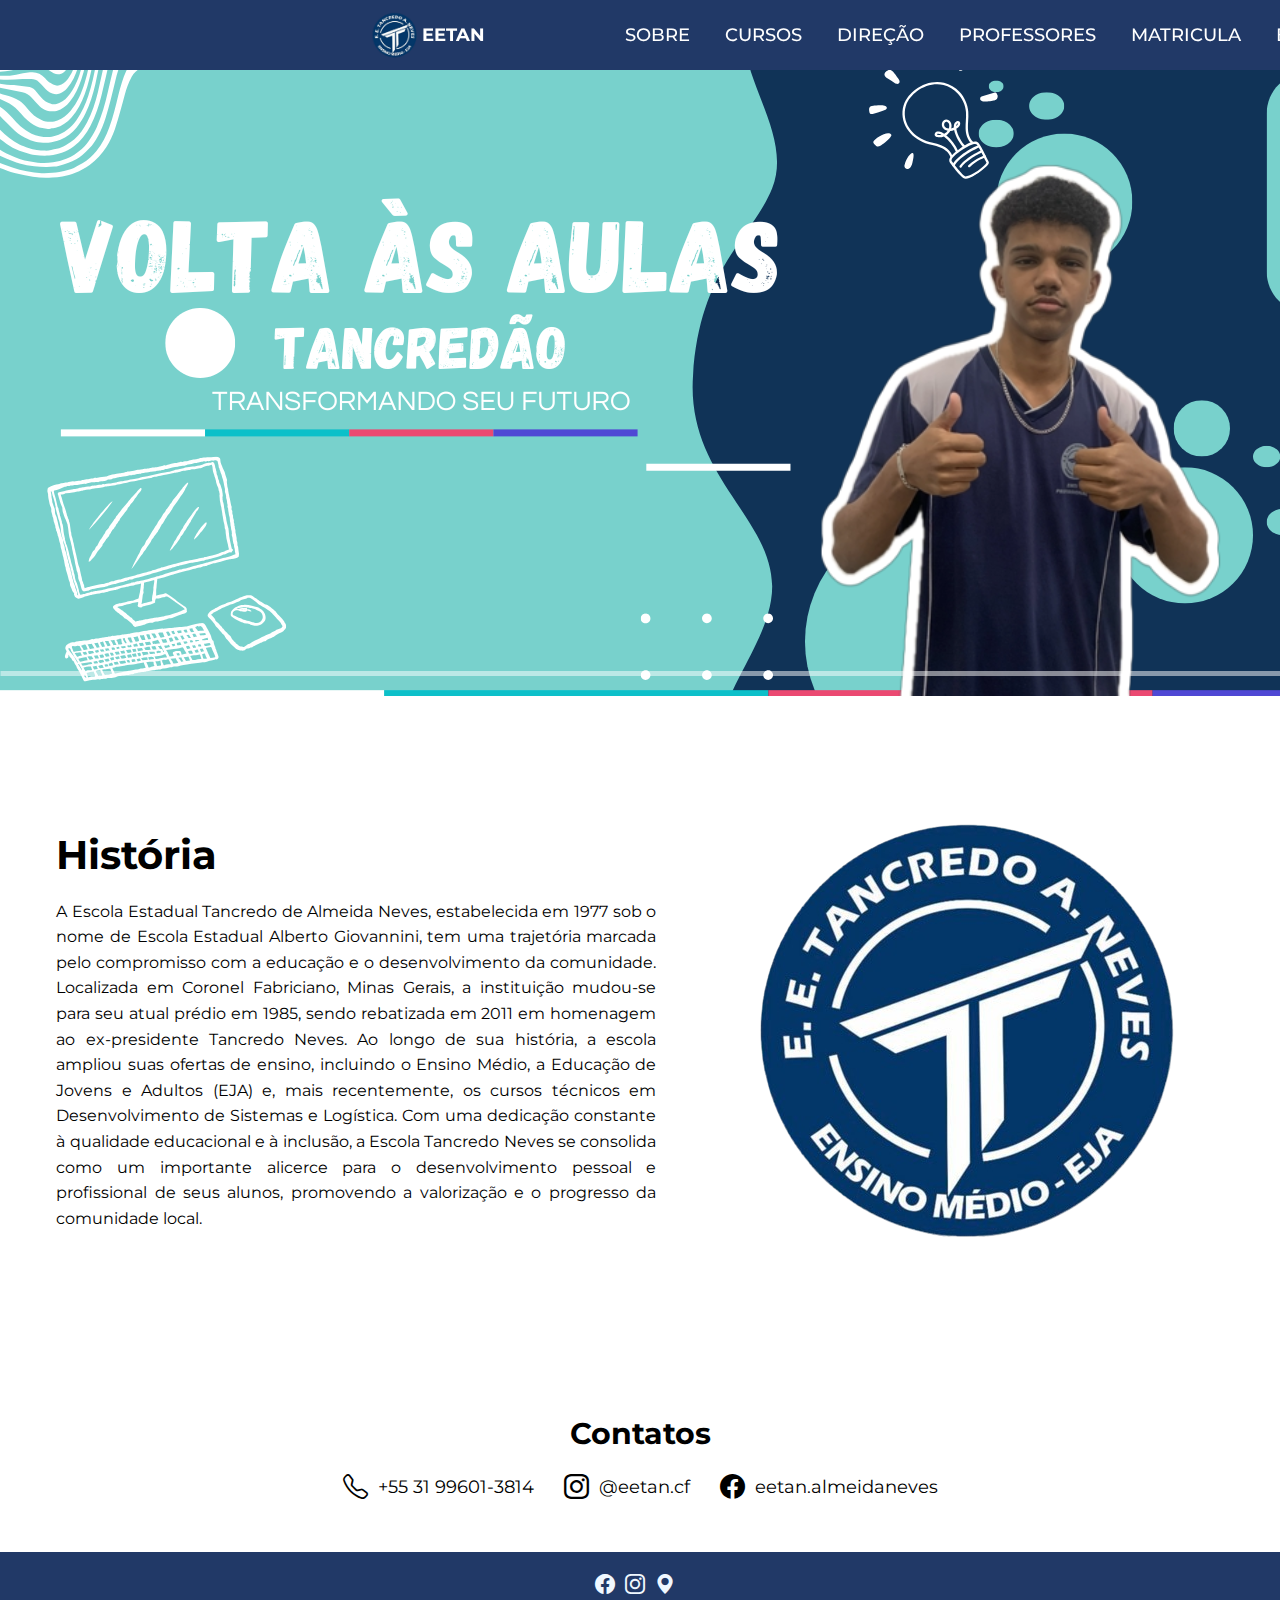
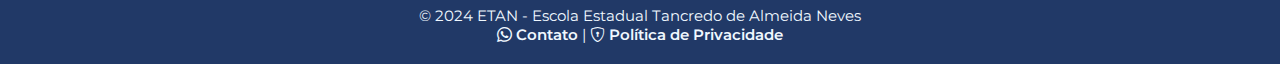
<file: sim/html/index.html>
<!DOCTYPE html>
<html lang="pt-br">
  <head>
    <meta charset="UTF-8" />
    <meta http-equiv="X-UA-compatible" content="IE=edge" />
    <meta name="viewport" content="width=device-width, initial-scale=1.0" />
    <link rel="manifest" href="/site.webmanifest" />
    <link rel="stylesheet" href="../css/stylelayout.css" />
    <link
      rel="shortcut icon"
      href="../fts/Logo_EETAN.png"
      type="image/x-icon"
    />
    <link
      rel="stylesheet"
      href="https://cdn.jsdelivr.net/npm/bootstrap-icons@1.11.3/font/bootstrap-icons.min.css"
    />
    <link
      href="https://fonts.googleapis.com/css2?family=Roboto:wght@400;700&display=swap"
      rel="stylesheet"
    />
    <link rel="stylesheet" href="../css/cabeçalhoerodape.css" />
    <title>EETAN | Site Oficial</title>
  </head>
  <body>
    <header class="content">
      <div class="logo">
        <a href="../html/index.html">
          <img src="../fts/Logo_EETAN.png" alt="logo_escola" />
          <h3>EETAN</h3>
        </a>
      </div>
      <nav>
        <ul class="list-menu">
          <li><a href="../html/sobre.html">Sobre</a></li>
          <li><a href="../html/cursos.html">Cursos</a></li>
          <li><a href="../html/direcao.html">Direção</a></li>
          <li><a href="../html/CorpoDocente.html">Professores</a></li>
          <li><a href="../html/matricula.html">Matricula</a></li>
          <li><a href="../html/boletim.html">Boletim</a></li>
          <li>
            <a href="../html/login.html">
              <i class="bi bi-person-circle"></i>
              <h1>a</h1>
            </a>
          </li>
        </ul>
      </nav>
    </header>
    <section class="first-section">
      <div class="conteudo-principal">
        <div class="slideshow-container">
          <img
            class="slides"
            src="../fts/Volta_as_aulas.png"
            alt="Volta as aulas"
          />
          <img
            class="slides"
            src="../fts/Semana_de_Provas.png"
            alt="Semana de provas"
          />
          <img
            class="slides"
            src="../fts/Novembro_Azul.png"
            alt="Novembro Azul"
          />

          <div class="progress-bar"></div>
        </div>
      </div>
    </section>

    <section class="sobre-nos" id="sobrenos">
      <div class="main">
        <div class="contentsobre">
          <h2>História</h2>
          <p>
            A Escola Estadual Tancredo de Almeida Neves, estabelecida em 1977
            sob o nome de Escola Estadual Alberto Giovannini, tem uma trajetória
            marcada pelo compromisso com a educação e o desenvolvimento da
            comunidade. Localizada em Coronel Fabriciano, Minas Gerais, a
            instituição mudou-se para seu atual prédio em 1985, sendo rebatizada
            em 2011 em homenagem ao ex-presidente Tancredo Neves. Ao longo de
            sua história, a escola ampliou suas ofertas de ensino, incluindo o
            Ensino Médio, a Educação de Jovens e Adultos (EJA) e, mais
            recentemente, os cursos técnicos em Desenvolvimento de Sistemas e
            Logística. Com uma dedicação constante à qualidade educacional e à
            inclusão, a Escola Tancredo Neves se consolida como um importante
            alicerce para o desenvolvimento pessoal e profissional de seus
            alunos, promovendo a valorização e o progresso da comunidade local.
          </p>
        </div>
        <div class="img-eetan">
          <img src="../fts/Logo_EETAN.png" alt="Imagem da Escola" />
        </div>
      </div>
    </section>

    <section class="contatos" id="contatos">
      <h3>Contatos</h3>
      <div class="contatos-secao">
        <div><i class="bi bi-telephone"></i><span>+55 31 99601-3814</span></div>
        <div><i class="bi bi-instagram"></i><span>@eetan.cf</span></div>
        <div><i class="bi bi-facebook"></i><span>eetan.almeidaneves</span></div>
      </div>
    </section>

    <footer class="footer-content">
      <div class="footer-social">
        <a
          href="https://www.facebook.com/eetan.almeidaneves?locale=pt_BR"
          target="_blank"
          ><i
            style="padding-right: 10px; font-size: 20px; color: aliceblue"
            class="bi bi-facebook"
          ></i
        ></a>
        <a href="https://www.instagram.com/eetan.cf/" target="_blank"
          ><i
            style="padding-right: 10px; font-size: 20px; color: aliceblue"
            class="bi bi-instagram"
          ></i
        ></a>
        <a
          href="https://www.google.com/maps/place/Escola+Estadual+Tancredo+de+Almeida+Neves/@-19.5003278,-42.637431,17z/data=!3m1!4b1!4m6!3m5!1s0xa5567c07a60a61:0x83e30fe60a08e640!8m2!3d-19.5003329!4d-42.6348561!16s%2Fg%2F11ggbds1s0?entry=ttu"
          target="_blank"
          title="Localização"
          ><i
            style="padding-right: 10px; font-size: 20px; color: aliceblue"
            class="bi bi-geo-alt-fill"
          ></i
        ></a>
      </div>
      <div class="footer-info">
        <p style="color: aliceblue; margin: 0">
          &copy; 2024 ETAN - Escola Estadual Tancredo de Almeida Neves
        </p>
        <p style="margin: 0">
          <a
            target="_blank"
            style="color: aliceblue"
            href="https://api.whatsapp.com/send/?phone=31996013814&text&type=phone_number&app_absent=0"
            ><i class="bi bi-whatsapp"></i> Contato</a
          >
          |
          <a style="color: aliceblue" href="../html/politica.html">
            <i class="bi bi-shield-lock"></i> Política de Privacidade
          </a>
        </p>
      </div>
    </footer>

    <script>
      let slideIndex = 0;
      const slideDuration = 10000; // 10 seconds

      function showSlides() {
        let slides = document.getElementsByClassName("slides");
        for (let i = 0; i < slides.length; i++) {
          slides[i].style.display = "none";
        }
        slideIndex++;
        if (slideIndex > slides.length) {
          slideIndex = 1;
        }
        slides[slideIndex - 1].style.display = "block";
        updateProgressBar();
        setTimeout(showSlides, slideDuration);
      }

      function updateProgressBar() {
        const progressBar = document.querySelector(".progress-bar");
        progressBar.style.width = "0%";
        setTimeout(() => {
          progressBar.style.transition = `width ${slideDuration}ms linear`;
          progressBar.style.width = "100%";
        }, 10);
      }

      showSlides(); // Start the slideshow
    </script>
  </body>
</html>
</file>
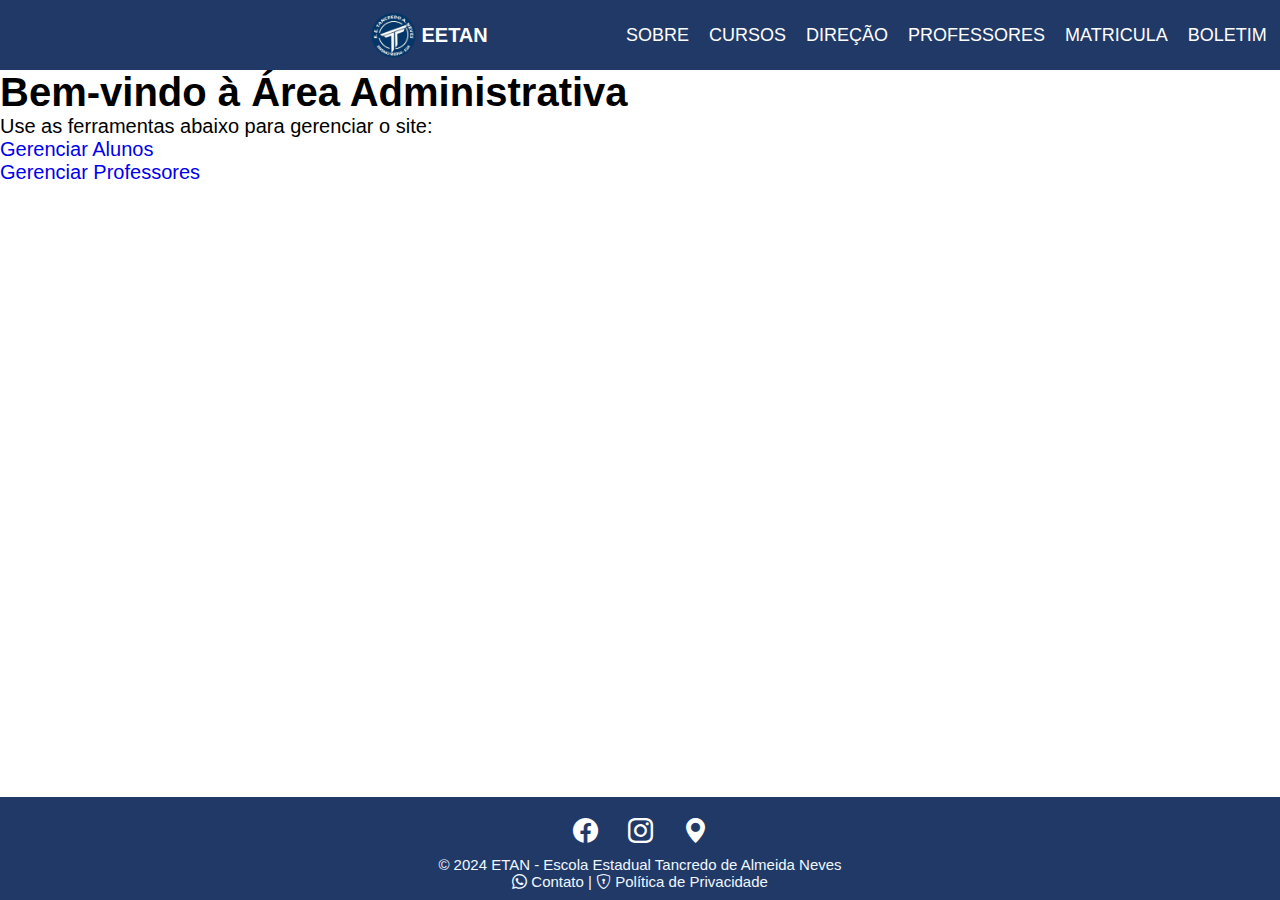
<file: sim/html/admin.html>
<!DOCTYPE html>
<html lang="pt-br">
  <head>
    <meta charset="UTF-8" />
    <meta http-equiv="X-UA-Compatible" content="IE=edge" />
    <meta name="viewport" content="width=device-width, initial-scale=1.0" />
    <link rel="stylesheet" href="../css/admin.css">
    <link
      rel="stylesheet"
      href="https://cdn.jsdelivr.net/npm/bootstrap-icons@1.11.3/font/bootstrap-icons.min.css"
    />
    <link
      href="https://fonts.googleapis.com/css2?family=Roboto:wght@400;700&display=swap"
      rel="stylesheet"
    />
    <title>EETAN | Admin</title>
  </head>
  <body>
    <header class="content">
      <div class="logo">
        <a href="../html/index.html">
          <img src="../fts/Logo_EETAN.png" alt="logo_escola" />
          <h3>EETAN</h3>
        </a>
      </div>
      <nav>
        <ul class="list-menu">
          <li><a href="../html/sobre.html">Sobre</a></li>
          <li><a href="../html/cursos.html">Cursos</a></li>
          <li><a href="../html/direcao.html">Direção</a></li>
          <li><a href="../html/CorpoDocente.html">Professores</a></li>
          <li><a href="../html/matricula.html">Matricula</a></li>
          <li><a href="../html/boletim.html">Boletim</a></li>
          <li>
           
            <a href="../html/login.html">
              <i class="bi bi-person-circle"></i>
            </a>
          </li>
        </ul>
      </nav>
    </header>
    <main style="color: black; font-size: 20px;">
      <h1 style="color: black;">Bem-vindo à Área Administrativa</h1>
      <p style="color: black;" >Use as ferramentas abaixo para gerenciar o site:</p>
      <ul>
        <li><a href="../php/lista_matriculas.php">Gerenciar Alunos</a></li>
        <li>
          <a href="../html/gerenciar_professores.html">Gerenciar Professores</a>
        </li>
      </ul>
    </main>
    <footer class="footer-content">
      <div class="footer-social">
        <ul class="list-menu footer-bibi">
          <li>
            <a
              href="https://www.facebook.com/eetan.almeidaneves?locale=pt_BR"
              target="_blank"
              title="Facebook"
            >
              <i class="bi bi-facebook"></i>
            </a>
          </li>
          <li>
            <a
              href="https://www.instagram.com/eetan.cf/"
              target="_blank"
              title="Instagram"
            >
              <i class="bi bi-instagram"></i>
            </a>
          </li>
          <li>
            <a
              href="https://www.google.com/maps/place/Escola+Estadual+Tancredo+de+Almeida+Neves/@-19.5003278,-42.637431,17z/data=!3m1!4b1!4m6!3m5!1s0xa5567c07a60a61:0x83e30fe60a08e640!8m2!3d-19.5003329!4d-42.6348561!16s%2Fg%2F11ggbds1s0?entry=ttu"
              target="_blank"
              title="Localização"
            >
              <i class="bi bi-geo-alt-fill"></i>
            </a>
          </li>
        </ul>
      </div>
      <div class="footer-info">
        <p style="color: aliceblue; margin: 0">
          &copy; 2024 ETAN - Escola Estadual Tancredo de Almeida Neves
        </p>
        <p style="margin: 0">
          <a
            target="_blank"
            style="color: aliceblue"
            href="https://api.whatsapp.com/send/?phone=31996013814&text&type=phone_number&app_absent=0"
            ><i class="bi bi-whatsapp"></i> Contato</a
          >
          |
          <a style="color: aliceblue" href="../html/politica.html">
            <i class="bi bi-shield-lock"></i> Política de Privacidade
          </a>
        </p>
      </div>
    </footer>
  </body>
</html>
</file>
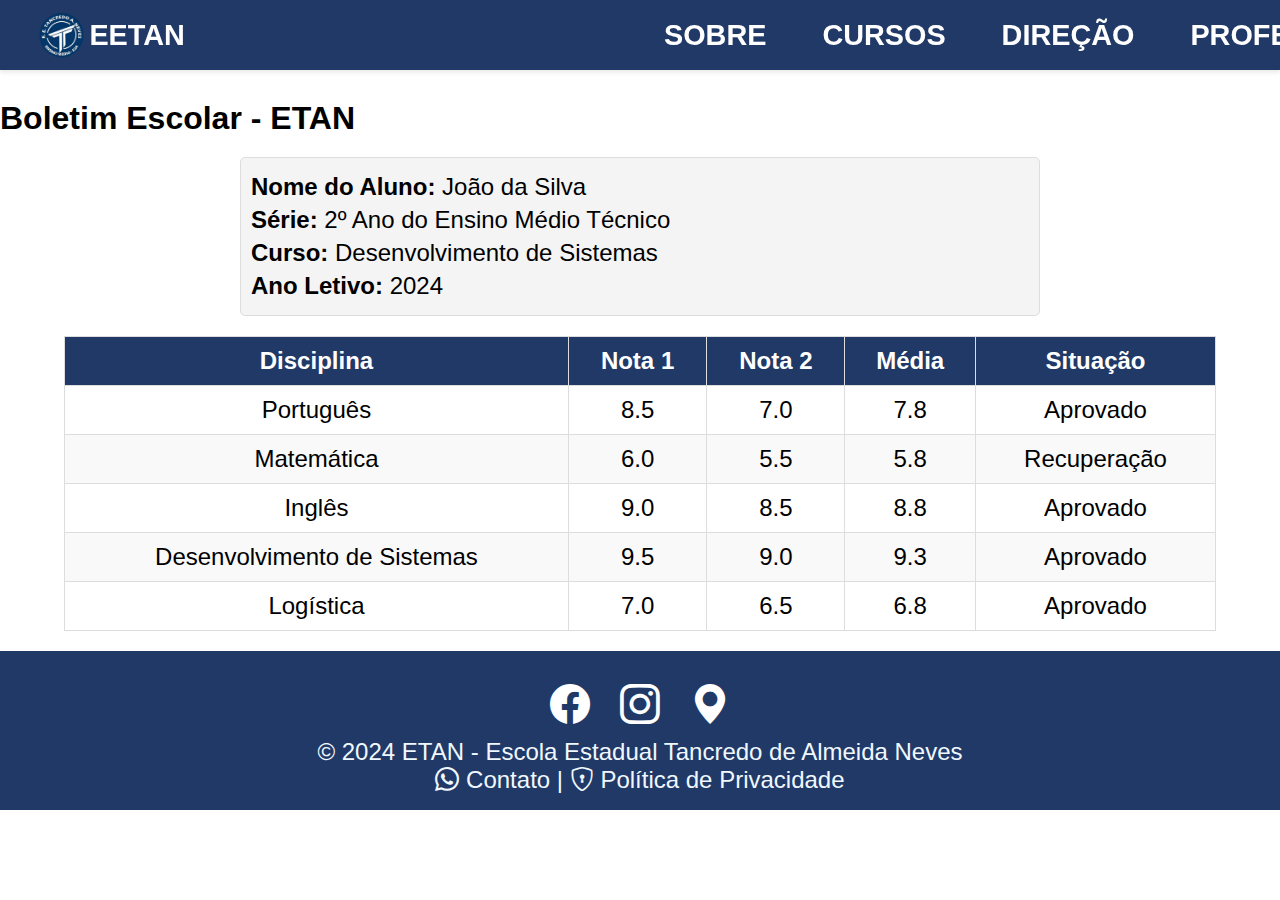
<file: sim/html/boletim.html>
<!DOCTYPE html>
<html lang="pt-BR">
  <head>
    <meta charset="UTF-8" />
    <meta name="viewport" content="width=device-width, initial-scale=1.0" />
    <title>Boletim Escolar - ETAN</title>
    <link rel="stylesheet" href="../css/boletim1.css" />
    <link
      rel="stylesheet"
      href="https://cdn.jsdelivr.net/npm/bootstrap-icons@1.11.3/font/bootstrap-icons.min.css"
    />
    
  </head>
  <body>
    <header class="content">
      <div class="logo">
        <a href="../html/index.html">
          <img src="../fts/Logo_EETAN.png" alt="logo_escola" />
          <h3>EETAN</h3>
        </a>
      </div>
      <nav>
        <ul class="list-menu">
          <li><a href="../html/sobre.html">Sobre</a></li>
          <li><a href="../html/cursos.html">Cursos</a></li>
          <li><a href="../html/direcao.html">Direção</a></li>
          <li><a href="../html/CorpoDocente.html">Professores</a></li>
          <li><a href="../html/matricula.html">Matricula</a></li>
          <li><a href="../html/boletim.html">Boletim</a></li>
          <li>
            <a href="../html/cadastro.html">
              <i class="bi bi-person-circle"></i>
            </a>
          </li>
        </ul>
      </nav>
    </header>

    <main style="margin-top: 100px">
      <h1>Boletim Escolar - ETAN</h1>
      <section class="aluno-info">
        <p><strong>Nome do Aluno:</strong> João da Silva</p>
        <p><strong>Série:</strong> 2º Ano do Ensino Médio Técnico</p>
        <p><strong>Curso:</strong> Desenvolvimento de Sistemas</p>
        <p><strong>Ano Letivo:</strong> 2024</p>
      </section>

      <table class="boletim">
        <thead>
          <tr>
            <th>Disciplina</th>
            <th>Nota 1</th>
            <th>Nota 2</th>
            <th>Média</th>
            <th>Situação</th>
          </tr>
        </thead>
        <tbody>
          <tr>
            <td>Português</td>
            <td>8.5</td>
            <td>7.0</td>
            <td>7.8</td>
            <td>Aprovado</td>
          </tr>
          <tr>
            <td>Matemática</td>
            <td>6.0</td>
            <td>5.5</td>
            <td>5.8</td>
            <td>Recuperação</td>
          </tr>
          <tr>
            <td>Inglês</td>
            <td>9.0</td>
            <td>8.5</td>
            <td>8.8</td>
            <td>Aprovado</td>
          </tr>
          <tr>
            <td>Desenvolvimento de Sistemas</td>
            <td>9.5</td>
            <td>9.0</td>
            <td>9.3</td>
            <td>Aprovado</td>
          </tr>
          <tr>
            <td>Logística</td>
            <td>7.0</td>
            <td>6.5</td>
            <td>6.8</td>
            <td>Aprovado</td>
          </tr>
        </tbody>
      </table>
    </main>

    <footer class="footer-content">
      <div class="footer-social">
        <ul class="list-menu footer-bibi">
          <li>
            <a
              href="https://www.facebook.com/eetan.almeidaneves?locale=pt_BR"
              target="_blank"
              title="Facebook"
            >
              <i class="bi bi-facebook"></i>
            </a>
          </li>
          <li>
            <a
              href="https://www.instagram.com/eetan.cf/"
              target="_blank"
              title="Instagram"
            >
              <i class="bi bi-instagram"></i>
            </a>
          </li>
          <li>
            <a
              href="https://www.google.com/maps/place/Escola+Estadual+Tancredo+de+Almeida+Neves/@-19.5003278,-42.637431,17z/data=!3m1!4b1!4m6!3m5!1s0xa5567c07a60a61:0x83e30fe60a08e640!8m2!3d-19.5003329!4d-42.6348561!16s%2Fg%2F11ggbds1s0?entry=ttu"
              target="_blank"
              title="Localização"
            >
              <i class="bi bi-geo-alt-fill"></i>
            </a>
          </li>
        </ul>
      </div>
      <div class="footer-info">
        <p style="color: aliceblue; margin: 0">
          &copy; 2024 ETAN - Escola Estadual Tancredo de Almeida Neves
        </p>
        <p style="margin: 0">
          <a
            target="_blank"
            style="color: aliceblue"
            href="https://api.whatsapp.com/send/?phone=31996013814&text&type=phone_number&app_absent=0"
          >
            <i class="bi bi-whatsapp"></i> Contato
          </a>
          |
          <a style="color: aliceblue" href="../html/politica.html">
            <i class="bi bi-shield-lock"></i> Política de Privacidade
          </a>
        </p>
      </div>
    </footer>
  </body>
</html>
</file>
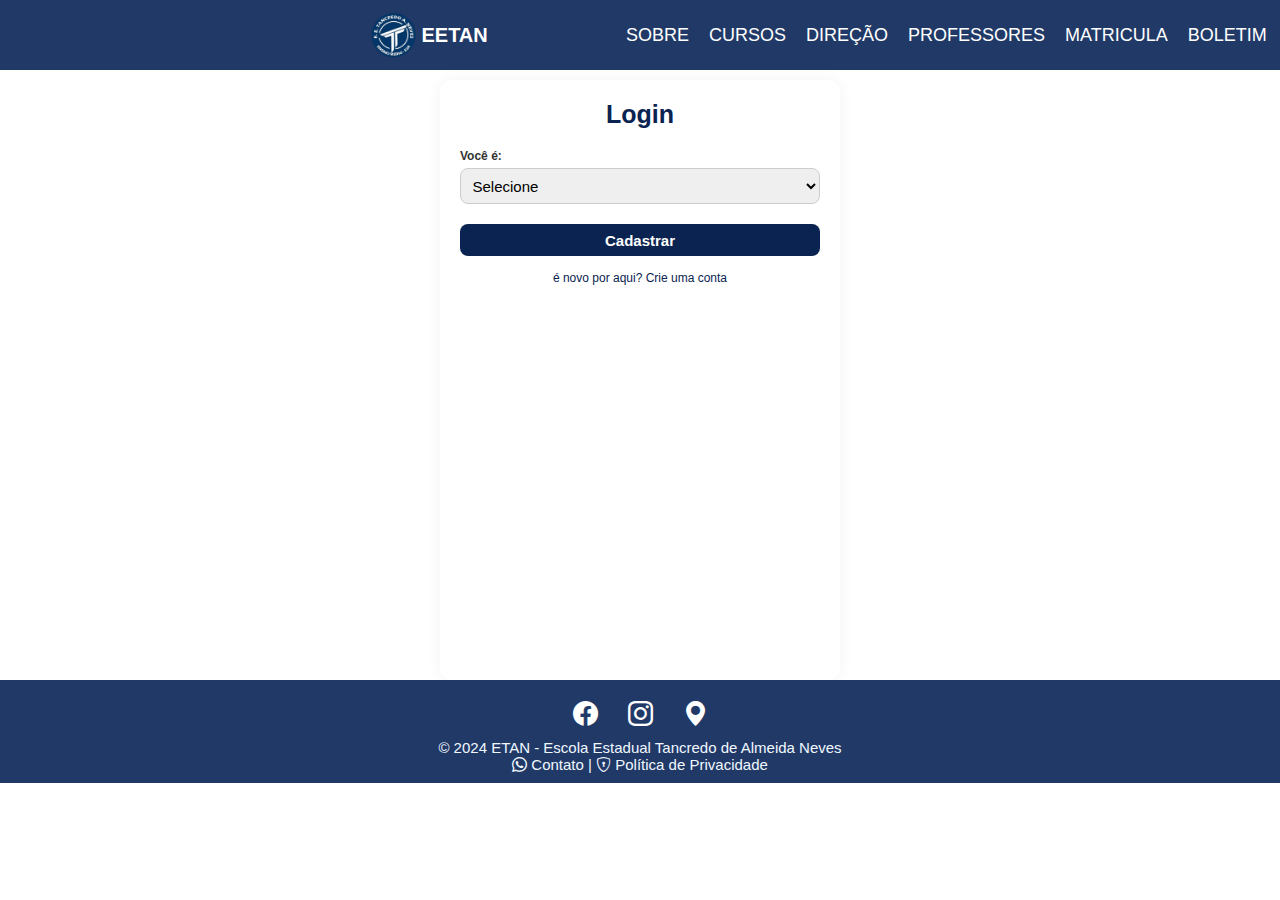
<file: sim/html/cadastro.html>
<!DOCTYPE html>
<html lang="pt-br">
  <head>
    <meta charset="UTF-8" />
    <meta http-equiv="X-UA-compatible" content="IE=edge" />
    <meta name="viewport" content="width=device-width, initial-scale=1.0" />
    <link rel="stylesheet" href="../css/stylecadastro1.css" />
    <link
      rel="shortcut icon"
      href="../fts/Logo_EETAN.png"
      type="image/x-icon"
    />
    <link
      rel="stylesheet"
      href="https://cdn.jsdelivr.net/npm/bootstrap-icons@1.11.3/font/bootstrap-icons.min.css"
    />
    <link
      rel="stylesheet"
      href="https://cdn.jsdelivr.net/npm/bootstrap-icons@1.11.3/font/bootstrap-icons.min.css"
    />
    <title>EETAN | Site Oficial</title>
    <script>
      function toggleFields() {
        const userType = document.getElementById("tipo_usuario").value;
        const alunoFields = document.getElementById("alunoFields");
        const professorFields = document.getElementById("professorFields");

        alunoFields.style.display = userType === "aluno" ? "block" : "none";
        professorFields.style.display =
          userType === "professor" ? "block" : "none";

        // Set required attributes dynamically
        Array.from(alunoFields.querySelectorAll("input")).forEach(
          (input) => (input.required = userType === "aluno")
        );
        Array.from(professorFields.querySelectorAll("input")).forEach(
          (input) => (input.required = userType === "professor")
        );
      }
    </script>
    <style>
      
      main {
        flex: 1;
        margin-top: 80px; /* Adjust for fixed header height */
        padding: 2rem;
        overflow-y: auto; /* Enable scrolling if content exceeds height */
      }

      table {
        max-height: 400px; /* Limit table height */
        overflow-y: auto; /* Enable vertical scrolling for table content */
        display: block; /* Ensure proper scrolling behavior */
      }

      
    </style>
  </head>
  <body>
    <header class="content">
      <div class="logo">
        <a href="../html/index.html">
          <img src="../fts/Logo_EETAN.png" alt="logo_escola" />
          <h3>EETAN</h3>
        </a>
      </div>
      <nav>
        <ul class="list-menu">
          <li><a href="../html/sobre.html">Sobre</a></li>
          <li><a href="../html/cursos.html">Cursos</a></li>
          <li><a href="../html/direcao.html">Direção</a></li>
          <li><a href="../html/CorpoDocente.html">Professores</a></li>
          <li><a href="../html/matricula.html">Matricula</a></li>
          <li><a href="../html/boletim.html">Boletim</a></li>
          <li>
            <a href="../html/login.html">
              <i class="bi bi-person-circle"></i>
            </a>
          </li>
        </ul>
      </nav>
    </header>
    <main>
      <form action="../php/cadastro.php" method="post">
        <h1>Login</h1>

        <label for="tipo_usuario">Você é:</label>
        <select
          id="tipo_usuario"
          name="tipo_usuario"
          onchange="toggleFields()"
          required
        >
          <option value="" disabled selected>Selecione</option>
          <option value="aluno">Aluno</option>
          <option value="professor">Professor</option>
        </select>

        <!-- Campos para Aluno -->
        <div id="alunoFields" style="display: none">
          <label for="aluno_usuario">Nome de Usuário:</label>
          <input
            type="text"
            id="aluno_usuario"
            name="aluno_usuario"
            placeholder="Digite seu nome de usuário"
          />

          <br /><label for="aluno_senha">Senha:</label>
          <input
            type="password"
            id="aluno_senha"
            name="aluno_senha"
            placeholder="Digite sua senha"
          />

          <br /><label for="aluno_codigo">Código de Matrícula:</label>
          <input
            type="text"
            id="aluno_codigo"
            name="aluno_codigo"
            placeholder="Digite o código único da matrícula"
          />
        </div>

        <!-- Campos para Professor -->
        <div id="professorFields" style="display: none">
          <label for="professor_usuario">E-mail institucional:</label>
          <input
            type="text"
            id="professor_usuario"
            name="professor_usuario"
            placeholder="Digite seu nome de usuário"
          />

          <br />
          <label for="professor_senha">Senha:</label>
          <input
            type="password"
            id="professor_senha"
            name="professor_senha"
            placeholder="Digite sua senha"
          />

          <br /><label for="professor_codigo">MASP:</label>
          <input
            type="text"
            id="professor_codigo"
            name="professor_codigo"
            placeholder="Digite o código fornecido pela escola"
          />
        </div>

        <button type="submit">Cadastrar</button>
      </form>
      <li>
        <a href="">é novo por aqui? Crie uma conta</a>
      </li>
    </main>
    <footer class="footer-content">
      <div class="footer-social">
        <ul class="list-menu footer-bibi">
          <li>
            <a
              href="https://www.facebook.com/eetan.almeidaneves?locale=pt_BR"
              target="_blank"
              title="Facebook"
            >
              <i class="bi bi-facebook"></i>
            </a>
          </li>
          <li>
            <a
              href="https://www.instagram.com/eetan.cf/"
              target="_blank"
              title="Instagram"
            >
              <i class="bi bi-instagram"></i>
            </a>
          </li>
          <li>
            <a
              href="https://www.google.com/maps/place/Escola+Estadual+Tancredo+de+Almeida+Neves/@-19.5003278,-42.637431,17z/data=!3m1!4b1!4m6!3m5!1s0xa5567c07a60a61:0x83e30fe60a08e640!8m2!3d-19.5003329!4d-42.6348561!16s%2Fg%2F11ggbds1s0?entry=ttu"
              target="_blank"
              title="Localização"
            >
              <i class="bi bi-geo-alt-fill"></i>
            </a>
          </li>
        </ul>
      </div>
      <div class="footer-info">
        <p style="color: aliceblue; margin: 0">
          &copy; 2024 ETAN - Escola Estadual Tancredo de Almeida Neves
        </p>
        <p style="margin: 0">
          <a
            target="_blank"
            style="color: aliceblue"
            href="https://api.whatsapp.com/send/?phone=31996013814&text&type=phone_number&app_absent=0"
            ><i class="bi bi-whatsapp"></i> Contato</a
          >
          |
          <a style="color: aliceblue" href="../html/politica.html">
            <i class="bi bi-shield-lock"></i> Política de Privacidade
          </a>
        </p>
      </div>
    </footer>
  </body>
</html>
</file>
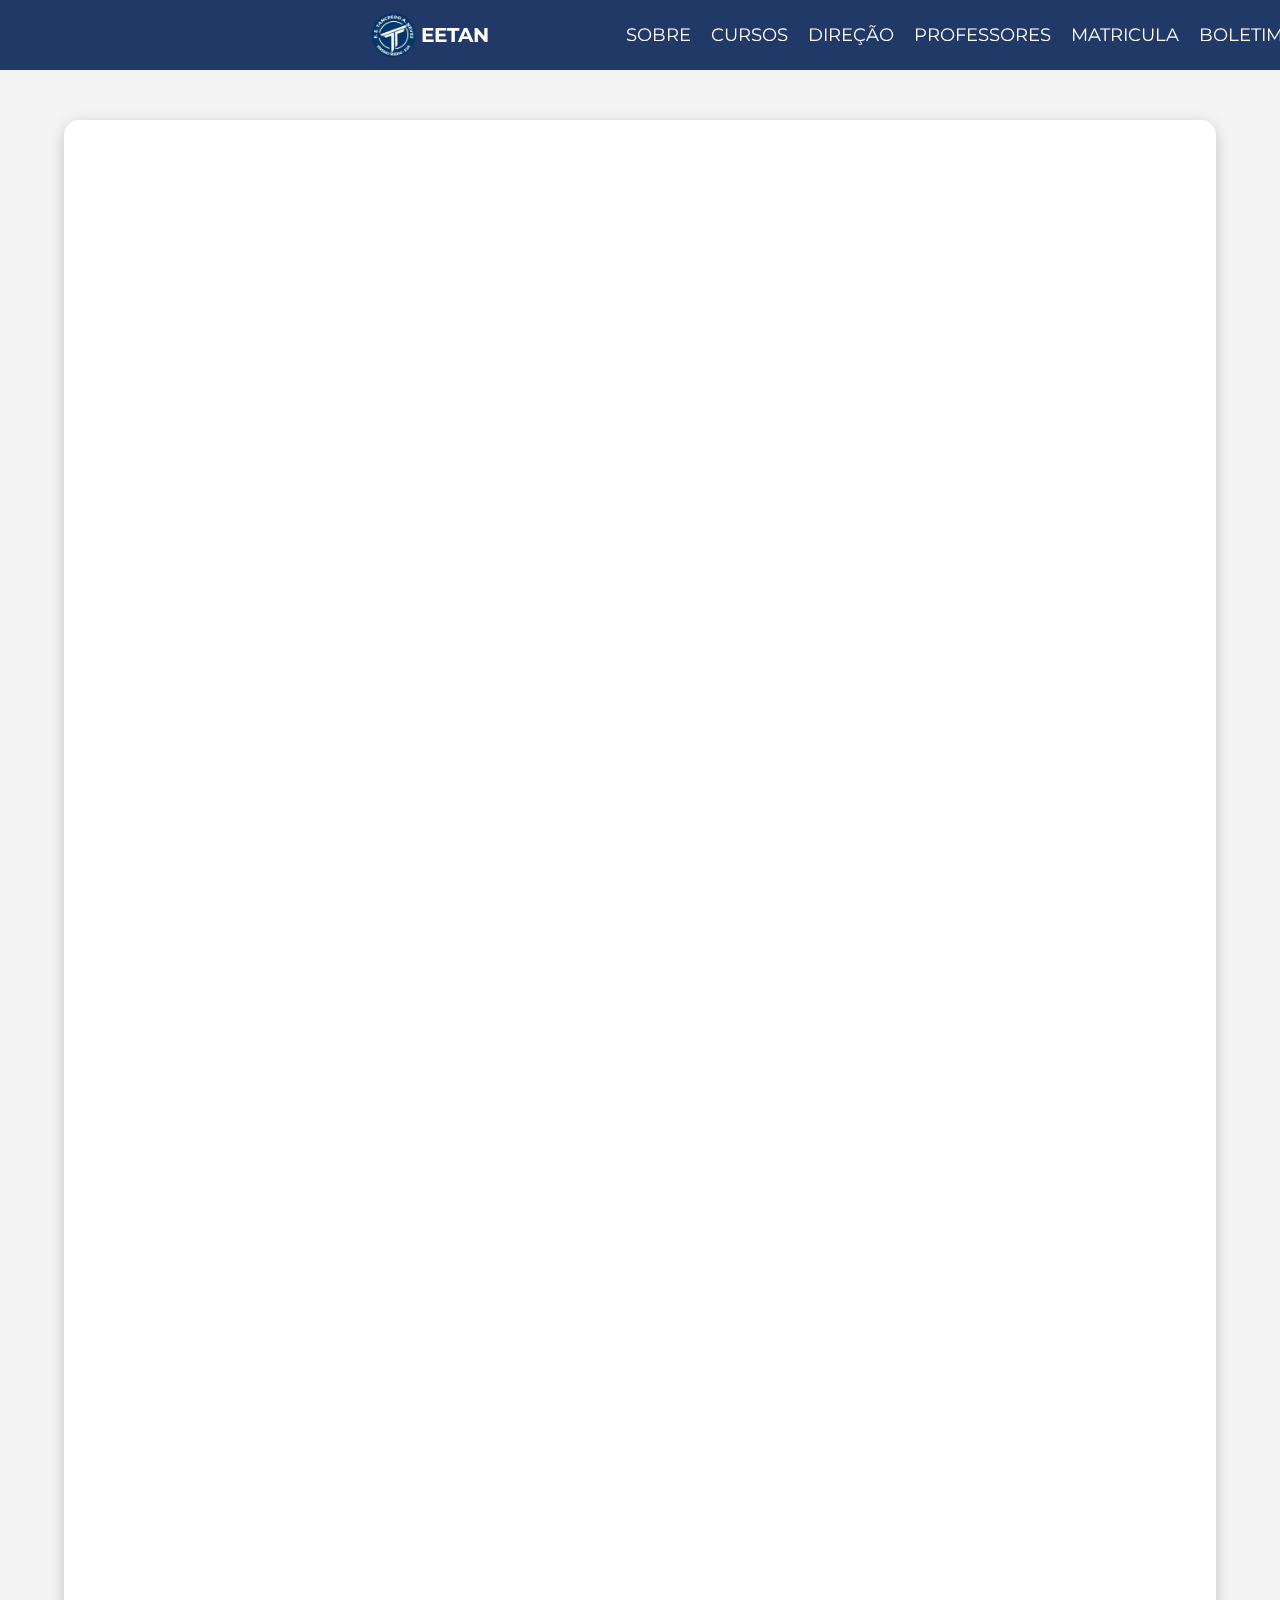
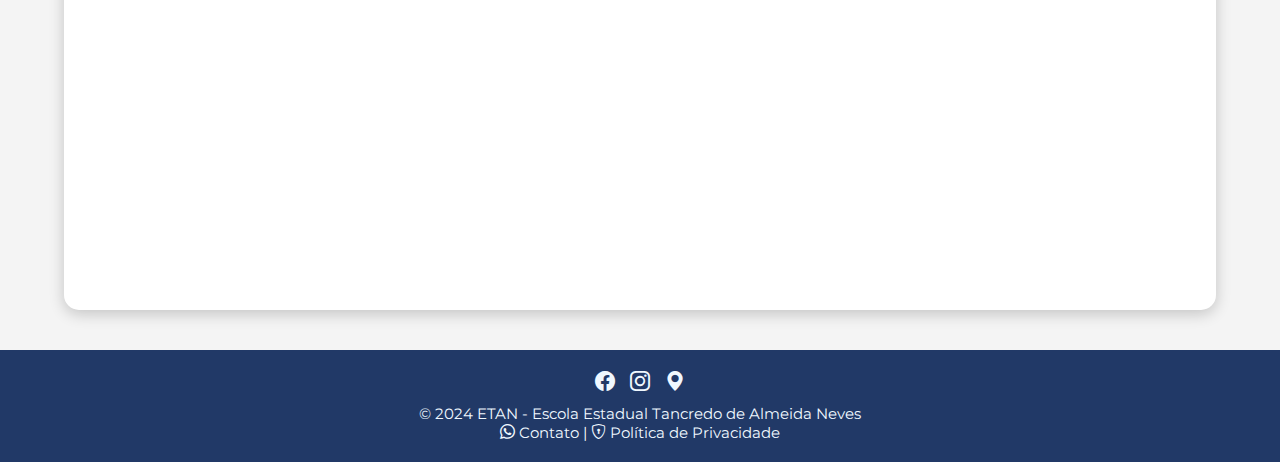
<file: sim/html/CorpoDocente.html>
<!DOCTYPE html>
<html lang="pt-BR">
  <head>
    <meta charset="UTF-8" />
    <meta name="viewport" content="width=device-width, initial-scale=1.0" />
    <title>ETAN - Corpo Docente</title>
    <link
      rel="shortcut icon"
      href="../fts/Logo_EETAN.png"
      type="image/x-icon"
    />
    <link
      rel="stylesheet"
      href="https://cdn.jsdelivr.net/npm/bootstrap-icons@1.11.3/font/bootstrap-icons.min.css"
    />
    <style>
      @import url("https://fonts.googleapis.com/css2?family=Montserrat:ital,wght@0,100..900;1,100..900&display=swap");

      * {
        margin: 0;
        padding: 0;
        box-sizing: border-box;
        list-style: none;
        border: none;
        text-decoration: none;
        font-family: "Montserrat", sans-serif;
      }

      html {
        width: 100vw;
        height: 100vh;
        font-size: 62.5%;
        overflow-x: hidden;
      }

      body {
        background-color: #f4f4f4;
        color: #333;
        display: flex;
        flex-direction: column;
        min-height: 100vh;
      }

      .content {
        width: 100vw;
        height: 70px;
        display: flex;
        justify-content: space-around;
        align-items: center;
        background-color: #213967;
        position: fixed;
        top: 0;
        padding-left: 30rem;
        z-index: 1;
      }

      .logo {
        display: flex;
        align-items: center;
        gap: 0.5rem; /* Space between the logo image and text */
      }

      .logo a {
        display: flex;
        align-items: center;
        text-decoration: none;
      }

      .logo img {
        height: 50px;
      }

      .logo h3 {
        color: white;
        font-size: 2rem;
        margin: 0;
      }

      .content .list-menu {
        width: 600px;
        display: flex;
        align-items: center;
        justify-content: space-between;
      }

      .content .list-menu li a {
        padding: 3rem 1rem 2rem 1rem;
        color: white;
        font-size: 1.8rem;
        text-transform: uppercase;
        font-weight: 500px;
        transition: all 200ms ease-in;
      }

      .content .list-menu li a:hover {
        background-color: #1c3f80;
        border-bottom: 4px solid #8db2f6;
        color: #8db2f6;
      }

      main {
        padding: 40px 20px;
        max-width: 90%;
        margin: 120px auto 40px auto;
        background-color: #ffffff;
        border-radius: 15px;
        box-shadow: 0 4px 15px rgba(0, 0, 0, 0.2);
        flex: 1;
        transition: transform 0.3s ease, box-shadow 0.3s ease;
      }

      main:hover {
        transform: none; /* Remove scaling effect */
        box-shadow: 0 4px 15px rgba(0, 0, 0, 0.2); /* Keep original shadow */
      }

      main h2 {
        color: #1a73e8;
        border-bottom: 3px solid #1a73e8;
        padding-bottom: 10px;
        margin-bottom: 30px;
        font-size: 3rem;
        text-align: center;
        opacity: 1; /* Set to visible */
      }

      main h3 {
        color: #1a73e8;
        margin-top: 30px;
        margin-bottom: 15px;
        font-size: 2.4rem;
        text-align: left;
        border-left: 5px solid #1a73e8;
        padding-left: 10px;
        opacity: 1; /* Set to visible */
      }

      main h4 {
        color: #1a73e8;
        margin-top: 20px;
        margin-bottom: 10px;
        font-size: 2rem;
        text-align: left;
        border-left: 4px solid #1a73e8;
        padding-left: 8px;
        opacity: 1; /* Set to visible */
      }

      main h5 {
        color: #1a73e8;
        margin-top: 15px;
        margin-bottom: 8px;
        font-size: 1.8rem;
        text-align: left;
        border-left: 3px solid #1a73e8;
        padding-left: 6px;
        opacity: 1; /* Set to visible */
      }

      main h6 {
        color: #1a73e8;
        margin-top: 10px;
        margin-bottom: 5px;
        font-size: 1.6rem;
        text-align: left;
        border-left: 2px solid #1a73e8;
        padding-left: 4px;
        opacity: 1; /* Set to visible */
      }

      main ul {
        padding-left: 30px;
        margin-bottom: 30px;
      }

      main ul li {
        line-height: 1.8;
        font-size: 1.6rem;
        margin-bottom: 15px;
        background-color: #f9f9f9;
        padding: 12px 15px;
        border-radius: 8px;
        border-left: 5px solid #1a73e8;
        transition: transform 0.2s ease, box-shadow 0.2s ease;
        opacity: 1; /* Set to visible */
      }

      main ul li:hover {
        transform: none; /* Remove horizontal movement */
        box-shadow: 0 4px 10px rgba(0, 0, 0, 0.15); /* Keep original shadow */
      }

      /* Keyframes for fade-in and slide-up animation */
      @keyframes fadeInSlideUp {
        from {
          opacity: 0;
          transform: translateY(20px);
        }
        to {
          opacity: 1;
          transform: translateY(0);
        }
      }

      /* Apply animation to main headings and list items */
      main h2,
      main h3,
      main h4,
      main h5,
      main h6,
      main ul li {
        animation: fadeInSlideUp 0.8s ease forwards;
        opacity: 0; /* Start hidden for animation */
      }

      /* Add delay for list items to create a staggered effect */
      main ul li {
        animation-delay: 0.2s;
      }

      main ul li:nth-child(2) {
        animation-delay: 0.4s;
      }

      main ul li:nth-child(3) {
        animation-delay: 0.6s;
      }

      main ul li:nth-child(4) {
        animation-delay: 0.8s;
      }

      @media (max-width: 768px) {
        main {
          padding: 20px 15px;
          margin: 100px 10px 30px 10px;
        }

        main h2 {
          font-size: 2.5rem;
        }

        main h3 {
          font-size: 2rem;
        }

        main ul li {
          font-size: 1.4rem;
        }
      }

      footer {
        background-color: #213967;
        color: white;
        text-align: center;
        padding: 20px 0;
        font-size: 1.5rem;
        position: relative;
        width: 100%;
        bottom: 0;
        left: 0;
      }

      footer p {
        margin: 0;
        font-size: 1.5rem;
      }

      .footer-content {
        background-color: #213967;
        color: white;
        text-align: center;
        padding: 20px 0;
        font-size: 1.5rem;
        position: relative;
        width: 100%;
        bottom: 0;
        left: 0;
      }

      .footer-social {
        margin-bottom: 10px;
      }

      .footer-bibi {
        display: flex;
        justify-content: center;
        gap: 15px;
        margin: 0;
        padding: 0;
      }

      .footer-bibi li {
        display: inline;
      }

      .footer-bibi a {
        color: aliceblue;
        font-size: 2rem;
        transition: color 0.3s;
      }

      .footer-bibi a:hover {
        color: #8db2f6;
      }

      .footer-info {
        font-size: 1.4rem;
      }

      .footer-info a {
        color: aliceblue;
        transition: color 0.3s;
      }

      .footer-info a:hover {
        color: #8db2f6;
      }
    </style>
  </head>
  <body>
    <header class="content">
      <div class="logo">
        <a href="../html/index.html">
          <img src="../fts/Logo_EETAN.png" alt="logo_escola" />
          <h3>EETAN</h3>
        </a>
      </div>
      <nav>
        <ul class="list-menu">
          <li><a href="../html/sobre.html">Sobre</a></li>
          <li><a href="../html/cursos.html">Cursos</a></li>
          <li><a href="../html/direcao.html">Direção</a></li>
          <li><a href="../html/CorpoDocente.html">Professores</a></li>
          <li><a href="../html/matricula.html">Matricula</a></li>
          <li><a href="../html/boletim.html">Boletim</a></li>
          <li>
            <a href="../html/login.html">
              <i class="bi bi-person-circle"></i>
            </a>
          </li>
        </ul>
      </nav>
    </header>

    <main>
      <h2>Corpo Docente da ETAN</h2>
      <h3>Matérias Gerais</h3>
      <ul>
        <li>Denise Nunes Pereira Fonseca Bastos - Português / Redação</li>
        <li>José Geraldo Botelho - Português</li>
        <li>Giovani Pontes Coelho - Matemática / Estudos Orientados</li>
        <li>Geraldo Marcelino de Souza - Matemática / Robótica</li>
        <li>Grasielle Aparecida Lage Amorim - História / Estudos Orientados</li>
        <li>Ângela Coura Castro - Geografia / Estudos Orientados</li>
        <li>Vanersa Carla Ventura - Biologia</li>
        <li>Keila Magalhães Pereira - Química / Projeto de Vida</li>
        <li>Kéli de Fátima Andrade - Inglês</li>
        <li>Karolinny de Oliveira Marinho - Física</li>
        <li>Claudinei Vieira do Carmo - Filosofia</li>
        <li>Renata Rezende Duarte - Artes</li>
        <li>Raufi Santiago Fonseca - Práticas Experimentais</li>
        <li>
          Selma Alcina do Carmo - Educação Física / Laboratório de Aprendizagem
        </li>
        <li>
          Wânia Faria de Carvalho Avelino Cardoso - Eletivas do Itinerário
          Técnico
        </li>
      </ul>

      <h3>Curso de Logística</h3>
      <ul>
        <li>Almir Silveira Barreiros - Logística</li>
      </ul>

      <h3>Curso de Desenvolvimento de Sistemas</h3>
      <ul>
        <li>Evânio da Paixão - Front End 1 / Front End 2 / Back End</li>
        <li>
          Matheus Aguiar Colombari - Banco de Dados / Arquitetura de Sistemas /
          Matemática Discreta / Introdução ao Pensamento Computacional /
          Conceitos Avançados de Arquitetura de Sistemas / Desenvolvimento de
          Software / E.P.E
        </li>
        <li>
          Henrique Alves Amorim - Algoritmo e Estrutura de Dados / Análise e
          Desenvolvimento de Sistemas
        </li>
        <li>Anna Cláudia Almeida Anício - Lógica</li>
        <li>Wânia Faria de Carvalho Avelino Cardoso - ICE</li>
      </ul>
    </main>
    <footer class="footer-content">
      <div class="footer-social">
        <ul class="list-menu footer-bibi">
          <li>
            <a href="https://www.facebook.com/eetan.almeidaneves?locale=pt_BR" target="_blank" title="Facebook">
              <i class="bi bi-facebook"></i>
            </a>
          </li>
          <li>
            <a href="https://www.instagram.com/eetan.cf/" target="_blank" title="Instagram">
              <i class="bi bi-instagram"></i>
            </a>
          </li>
          <li>
            <a href="https://www.google.com/maps/place/Escola+Estadual+Tancredo+de+Almeida+Neves/@-19.5003278,-42.637431,17z/data=!3m1!4b1!4m6!3m5!1s0xa5567c07a60a61:0x83e30fe60a08e640!8m2!3d-19.5003329!4d-42.6348561!16s%2Fg%2F11ggbds1s0?entry=ttu" target="_blank" title="Localização">
              <i class="bi bi-geo-alt-fill"></i>
            </a>
          </li>
        </ul>
      </div>
      <div class="footer-info">
        <p style="color: aliceblue; margin: 0;">
          &copy; 2024 ETAN - Escola Estadual Tancredo de Almeida Neves
        </p>
        <p style="margin: 0;">
          <a
            target="_blank"
            style="color: aliceblue"
            href="https://api.whatsapp.com/send/?phone=31996013814&text&type=phone_number&app_absent=0"
          ><i class="bi bi-whatsapp"></i> Contato</a
          >
          |
          <a style="color: aliceblue" href="../html/politica.html">
            <i class="bi bi-shield-lock"></i> Política de Privacidade
          </a>
        </p>
      </div>
    </footer>
  </body>
</html>
</file>
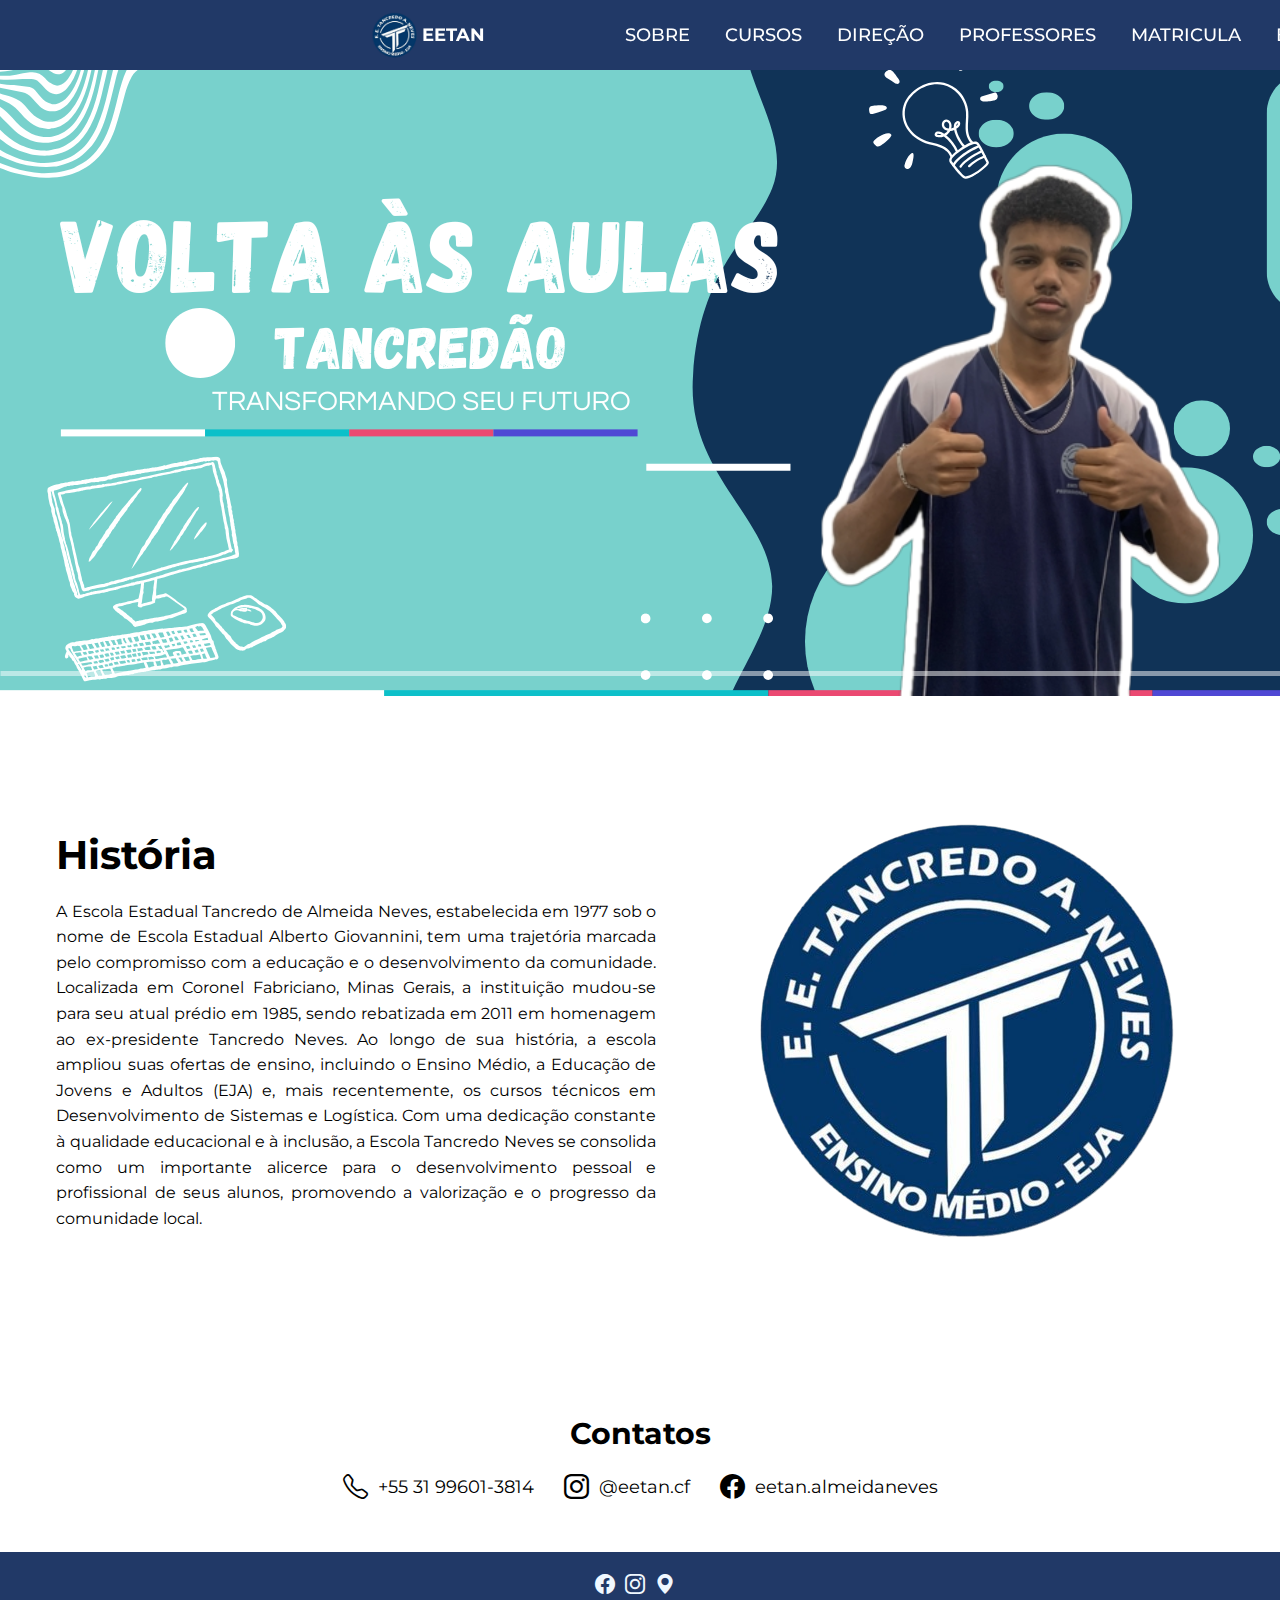
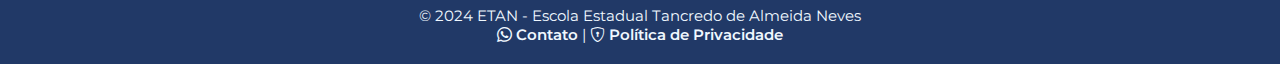
<file: sim/html/index copy.html>
<!DOCTYPE html>
<html lang="pt-br">
  <head>
    <meta charset="UTF-8" />
    <meta http-equiv="X-UA-compatible" content="IE=edge" />
    <meta name="viewport" content="width=device-width, initial-scale=1.0" />
    <link rel="manifest" href="/site.webmanifest" />
    <link rel="stylesheet" href="../css/stylelayout.css" />
    <link
      rel="shortcut icon"
      href="../fts/Logo_EETAN.png"
      type="image/x-icon"
    />
    <link
      rel="stylesheet"
      href="https://cdn.jsdelivr.net/npm/bootstrap-icons@1.11.3/font/bootstrap-icons.min.css"
    />
    <link
      href="https://fonts.googleapis.com/css2?family=Roboto:wght@400;700&display=swap"
      rel="stylesheet"
    />
    <link rel="stylesheet" href="../css/cabeçalhoerodape.css" />
    <title>EETAN | Site Oficial</title>
  </head>
  <body>
    <header class="content">
      <div class="logo">
        <a href="../html/index.html">
          <img src="../fts/Logo_EETAN.png" alt="logo_escola" />
          <h3>EETAN</h3>
        </a>
      </div>
      <nav>
        <ul class="list-menu">
          <li><a href="../html/sobre.html">Sobre</a></li>
          <li><a href="../html/cursos.html">Cursos</a></li>
          <li><a href="../html/direcao.html">Direção</a></li>
          <li><a href="../html/CorpoDocente.html">Professores</a></li>
          <li><a href="../html/matricula.html">Matricula</a></li>
          <li><a href="../html/boletim.html">Boletim</a></li>
          <li>
            <a href="../html/login.html">
              <i class="bi bi-person-circle"></i>
            </a>
          </li>
        </ul>
      </nav>
    </header>
    <section class="first-section">
      <div class="conteudo-principal">
        <div class="slideshow-container">
          <img
            class="slides"
            src="../fts/Volta_as_aulas.png"
            alt="Volta as aulas"
          />
          <img
            class="slides"
            src="../fts/Semana_de_Provas.png"
            alt="Semana de provas"
          />
          <img
            class="slides"
            src="../fts/Novembro_Azul.png"
            alt="Novembro Azul"
          />

          <div class="progress-bar"></div>
        </div>
      </div>
    </section>

    <section class="sobre-nos" id="sobrenos">
      <div class="main">
        <div class="contentsobre">
          <h2>História</h2>
          <p>
            A Escola Estadual Tancredo de Almeida Neves, estabelecida em 1977
            sob o nome de Escola Estadual Alberto Giovannini, tem uma trajetória
            marcada pelo compromisso com a educação e o desenvolvimento da
            comunidade. Localizada em Coronel Fabriciano, Minas Gerais, a
            instituição mudou-se para seu atual prédio em 1985, sendo rebatizada
            em 2011 em homenagem ao ex-presidente Tancredo Neves. Ao longo de
            sua história, a escola ampliou suas ofertas de ensino, incluindo o
            Ensino Médio, a Educação de Jovens e Adultos (EJA) e, mais
            recentemente, os cursos técnicos em Desenvolvimento de Sistemas e
            Logística. Com uma dedicação constante à qualidade educacional e à
            inclusão, a Escola Tancredo Neves se consolida como um importante
            alicerce para o desenvolvimento pessoal e profissional de seus
            alunos, promovendo a valorização e o progresso da comunidade local.
          </p>
        </div>
        <div class="img-eetan">
          <img src="../fts/Logo_EETAN.png" alt="Imagem da Escola" />
        </div>
      </div>
    </section>

    <section class="contatos" id="contatos">
      <h3>Contatos</h3>
      <div class="contatos-secao">
        <div><i class="bi bi-telephone"></i><span>+55 31 99601-3814</span></div>
        <div><i class="bi bi-instagram"></i><span>@eetan.cf</span></div>
        <div><i class="bi bi-facebook"></i><span>eetan.almeidaneves</span></div>
      </div>
    </section>

    <footer class="footer-content">
      <div class="footer-social">
        <a
          href="https://www.facebook.com/eetan.almeidaneves?locale=pt_BR"
          target="_blank"
          ><i
            style="padding-right: 10px; font-size: 20px; color: aliceblue"
            class="bi bi-facebook"
          ></i
        ></a>
        <a href="https://www.instagram.com/eetan.cf/" target="_blank"
          ><i
            style="padding-right: 10px; font-size: 20px; color: aliceblue"
            class="bi bi-instagram"
          ></i
        ></a>
        <a
          href="https://www.google.com/maps/place/Escola+Estadual+Tancredo+de+Almeida+Neves/@-19.5003278,-42.637431,17z/data=!3m1!4b1!4m6!3m5!1s0xa5567c07a60a61:0x83e30fe60a08e640!8m2!3d-19.5003329!4d-42.6348561!16s%2Fg%2F11ggbds1s0?entry=ttu"
          target="_blank"
          title="Localização"
          ><i
            style="padding-right: 10px; font-size: 20px; color: aliceblue"
            class="bi bi-geo-alt-fill"
          ></i
        ></a>
      </div>
      <div class="footer-info">
        <p style="color: aliceblue; margin: 0">
          &copy; 2024 ETAN - Escola Estadual Tancredo de Almeida Neves
        </p>
        <p style="margin: 0">
          <a
            target="_blank"
            style="color: aliceblue"
            href="https://api.whatsapp.com/send/?phone=31996013814&text&type=phone_number&app_absent=0"
            ><i class="bi bi-whatsapp"></i> Contato</a
          >
          |
          <a style="color: aliceblue" href="../html/politica.html">
            <i class="bi bi-shield-lock"></i> Política de Privacidade
          </a>
        </p>
      </div>
    </footer>

    <script>
      let slideIndex = 0;
      const slideDuration = 10000; // 10 seconds

      function showSlides() {
        let slides = document.getElementsByClassName("slides");
        for (let i = 0; i < slides.length; i++) {
          slides[i].style.display = "none";
        }
        slideIndex++;
        if (slideIndex > slides.length) {
          slideIndex = 1;
        }
        slides[slideIndex - 1].style.display = "block";
        updateProgressBar();
        setTimeout(showSlides, slideDuration);
      }

      function updateProgressBar() {
        const progressBar = document.querySelector(".progress-bar");
        progressBar.style.width = "0%";
        setTimeout(() => {
          progressBar.style.transition = `width ${slideDuration}ms linear`;
          progressBar.style.width = "100%";
        }, 10);
      }

      showSlides(); // Start the slideshow
    </script>
  </body>
</html>
</file>
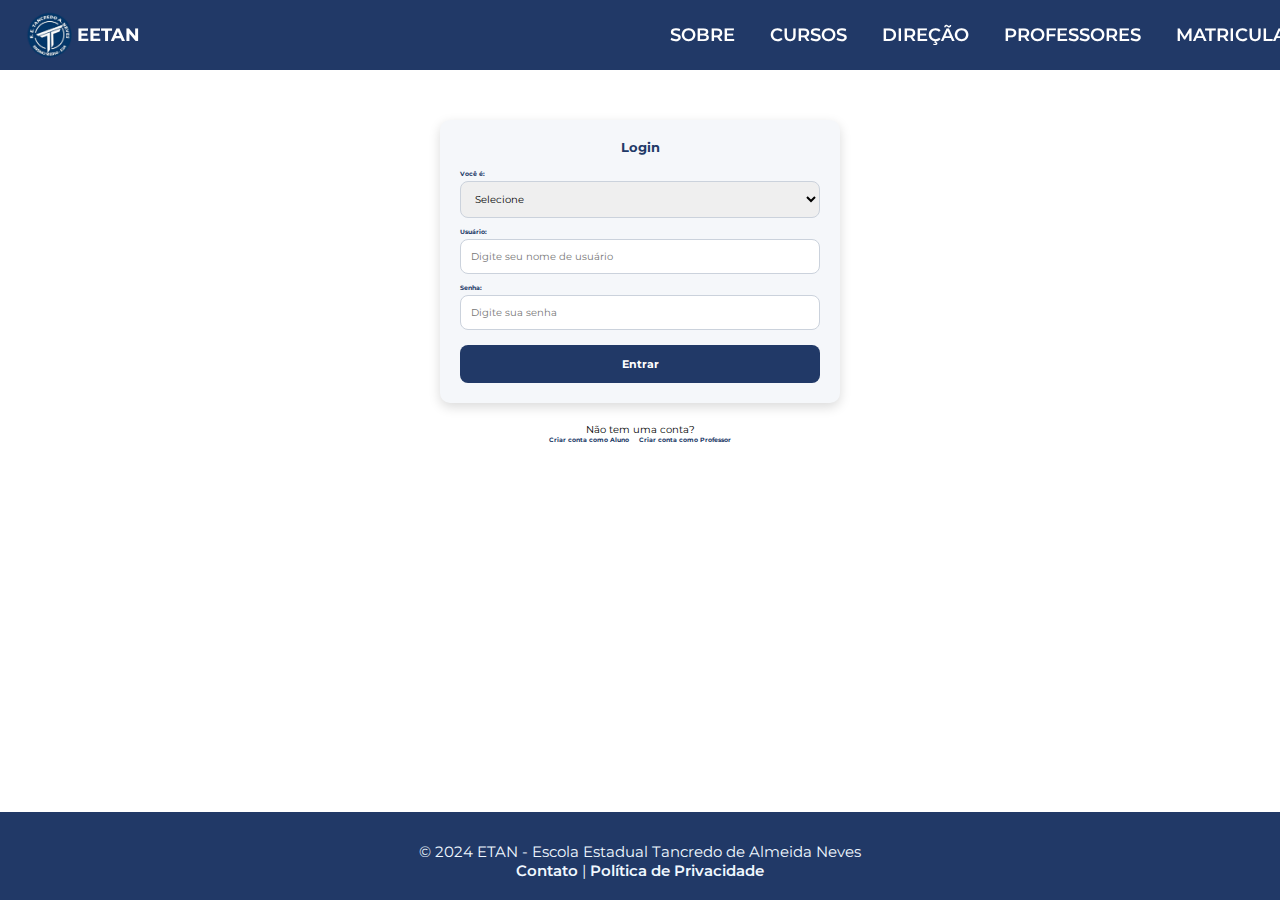
<file: sim/html/login.html>
<!DOCTYPE html>
<html lang="pt-br">
  <head>
    <meta charset="UTF-8" />
    <meta http-equiv="X-UA-Compatible" content="IE=edge" />
    <meta name="viewport" content="width=device-width, initial-scale=1.0" />
    <link rel="stylesheet" href="../css/stylelayout.css" />
    <link rel="stylesheet" href="../css/stylelogin.css" />
    <link
      rel="shortcut icon"
      href="../fts/Logo_EETAN.png"
      type="image/x-icon"
    />
    <title>EETAN | Login</title>
    <script>
      function toggleUserType() {
        const userType = document.getElementById("tipo_usuario").value;
        const adminNotice = document.getElementById("adminNotice");
        const maspField = document.getElementById("maspField");

        adminNotice.style.display = userType === "professor" ? "block" : "none";
        maspField.style.display = userType === "professor" ? "block" : "none";
      }
    </script>
    <style>
    
    html, body {
    height: 100%;
    margin: 0;
    display: flex;
    flex-direction: column;
    font-size: 62.5%;
    overflow-x: hidden;
  }
     body {
        margin: 0;
        padding: 0;
        display: flex;
        flex-direction: column;
        min-height: 100vh;
      }

      header.content {
        background-color: #213967;
        color: white;
        display: flex;
        justify-content: space-between;
        align-items: center;
        padding: 1rem 2rem;
        position: fixed;
        top: 0;
        width: 100%;
        max-width: 2000px; /* Prevent overflow */
        z-index: 1000;
        box-sizing: border-box; /* Ensure padding is included in width */
      }

      header .logo {
        display: flex;
        align-items: center;
        gap: 0.5rem;
      }

      header .logo img {
        height: 50px;
      }

      header .logo h3 {
        font-size: 1.8rem;
        margin: 0;
      }

      header nav ul.list-menu {
        display: flex;
        gap: 1.5rem;
        list-style: none;
        margin: 0;
        padding: 0;
      }

      header nav ul.list-menu li a {
        color: white;
        text-decoration: none;
        font-size: 1rem;
        font-weight: 600;
        transition: color 0.3s ease;
      }

      header nav ul.list-menu li a:hover {
        color: #8db2f6;
      }

      main {
        flex: 1;
        margin-top: 80px; /* Adjust for fixed header height */
        padding: 2rem;
        overflow-y: auto; /* Enable scrolling if content exceeds height */
      }

      table {
        max-height: 400px; /* Limit table height */
        overflow-y: auto; /* Enable vertical scrolling for table content */
        display: block; /* Ensure proper scrolling behavior */
      }

      footer {
        background-color: #213967;
        color: aliceblue;
        text-align: center;
        padding: 1rem 0;
        position: fixed;
        bottom: 0;
        width: 100%;
      }

      footer p {
        margin: 0.5rem 0;
      }

      footer a {
        color: #8db2f6;
        text-decoration: none;
        font-weight: 600;
      }

      footer a:hover {
        text-decoration: underline;
      }

      .footer-content {
        background-color: #213967;
        color: aliceblue;
        padding: 2rem 0;
        position: relative;
        text-align: center;
      }

      .footer-social {
        margin-bottom: 1rem;
      }

      .footer-bibi {
        display: flex;
        justify-content: center;
        gap: 1.5rem;
        list-style: none;
        padding: 0;
        margin: 0;
      }

      .footer-bibi li a {
        color: aliceblue;
        font-size: 1.5rem;
        transition: color 0.3s ease;
      }

      .footer-bibi li a:hover {
        color: #8db2f6;
      }

      .footer-info p {
        margin: 0.5rem 0;
      }

      .footer-info a {
        color: #8db2f6;
        text-decoration: none;
        font-weight: 600;
      }

      .footer-info a:hover {
        text-decoration: underline;
      }
      form {
  max-width: 400px;
  margin: 2rem auto;
  background-color: #f5f7fa;
  padding: 2rem;
  border-radius: 10px;
  box-shadow: 0 4px 12px rgba(0, 0, 0, 0.15);
  font-family: "Montserrat", sans-serif;
}

form h1 {
  text-align: center;
  color: #213967;
  margin-bottom: 1.5rem;
}

form label {
  display: block;
  margin-top: 1rem;
  margin-bottom: 0.3rem;
  font-weight: bold;
  color: #213967;
}

form input,
form select {
  width: 100%;
  padding: 10px;
  border: 1px solid #cbd2dc;
  border-radius: 8px;
  font-size: 1rem;
  font-family: "Montserrat", sans-serif;
  transition: border-color 0.3s;
}

form input:focus,
form select:focus {
  border-color: #8db2f6;
  outline: none;
}

form button {
  width: 100%;
  padding: 12px;
  margin-top: 1.5rem;
  background-color: #213967;
  color: white;
  border: none;
  border-radius: 8px;
  font-size: 1.1rem;
  font-weight: bold;
  cursor: pointer;
  transition: background-color 0.3s;
}

form button:hover {
  background-color: #1c3f80;
}

main p {
  text-align: center;
  margin-top: 1.5rem;
  font-size: 1rem;
}

main ul {
  display: flex;
  justify-content: center;
  gap: 1rem;
  padding: 0;
  list-style: none;
}

main ul li a {
  color: #213967;
  font-weight: bold;
  text-decoration: none;
  transition: color 0.2s;
}

main ul li a:hover {
  color: #8db2f6;
}

    </style>
  </head>
  <body>
    <header class="content">
      <div class="logo">
        <a href="../html/index.html">
          <img src="../fts/Logo_EETAN.png" alt="logo_escola" />
          <h3>EETAN</h3>
        </a>
      </div>
      <nav>
        <ul class="list-menu">
          <li><a href="../html/sobre.html">Sobre</a></li>
          <li><a href="../html/cursos.html">Cursos</a></li>
          <li><a href="../html/direcao.html">Direção</a></li>
          <li><a href="../html/CorpoDocente.html">Professores</a></li>
          <li><a href="../html/matricula.html">Matricula</a></li>
          <li><a href="../html/boletim.html">Boletim</a></li>
          <li>
            <a href="../html/cadastro.html">
              <i class="bi bi-person-circle"></i>
            </a>
          </li>
        </ul>
      </nav>
    </header>
    <main>
      <form action="../php/login.php" method="post">
        <h1>Login</h1>

        <label for="tipo_usuario">Você é:</label>
        <select
          id="tipo_usuario"
          name="tipo_usuario"
          onchange="toggleUserType()"
          required
        >
          <option value="" disabled selected>Selecione</option>
          <option value="aluno">Aluno</option>
          <option value="professor">Professor</option>
        </select>

        <div
          id="adminNotice"
          style="display: none; color: red; margin-top: 10px"
        >
          <strong>Nota:</strong> Professores têm acesso administrativo.
        </div>

        <label for="usuario">Usuário:</label>
        <input
          type="text"
          id="usuario"
          name="usuario"
          placeholder="Digite seu nome de usuário"
          required
        />

        <label for="senha">Senha:</label>
        <input
          type="password"
          id="senha"
          name="senha"
          placeholder="Digite sua senha"
          required
        />

        <!-- Campo MASP para professores -->
        <div id="maspField" style="display: none">
          <label for="masp">MASP:</label>
          <input
            type="text"
            id="masp"
            name="masp"
            placeholder="Digite seu MASP"
          />
        </div>

        <button type="submit">Entrar</button>
      </form>

      <p>Não tem uma conta?</p>
      <ul>
        <li>
          <a href="../html/cadastro.html">Criar conta como Aluno</a>
        </li>
        <li>
          <a href="../html/cadastro.html">Criar conta como Professor</a>
        </li>
      </ul>
    </main>
    <footer class="footer-content">
      <div class="footer-social">
        <ul class="list-menu footer-bibi">
          <li>
            <a
              href="https://www.facebook.com/eetan.almeidaneves?locale=pt_BR"
              target="_blank"
              title="Facebook"
            >
              <i class="bi bi-facebook"></i>
            </a>
          </li>
          <li>
            <a
              href="https://www.instagram.com/eetan.cf/"
              target="_blank"
              title="Instagram"
            >
              <i class="bi bi-instagram"></i>
            </a>
          </li>
          <li>
            <a
              href="https://www.google.com/maps/place/Escola+Estadual+Tancredo+de+Almeida+Neves/@-19.5003278,-42.637431,17z/data=!3m1!4b1!4m6!3m5!1s0xa5567c07a60a61:0x83e30fe60a08e640!8m2!3d-19.5003329!4d-42.6348561!16s%2Fg%2F11ggbds1s0?entry=ttu"
              target="_blank"
              title="Localização"
            >
              <i class="bi bi-geo-alt-fill"></i>
            </a>
          </li>
        </ul>
      </div>
      <div class="footer-info">
        <p style="color: aliceblue; margin: 0">
          &copy; 2024 ETAN - Escola Estadual Tancredo de Almeida Neves
        </p>
        <p style="margin: 0">
          <a
            target="_blank"
            style="color: aliceblue"
            href="https://api.whatsapp.com/send/?phone=31996013814&text&type=phone_number&app_absent=0"
            ><i class="bi bi-whatsapp"></i> Contato</a
          >
          |
          <a style="color: aliceblue" href="../html/politica.html">
            <i class="bi bi-shield-lock"></i> Política de Privacidade
          </a>
        </p>
      </div>
    </footer>
  </body>
</html>
</file>
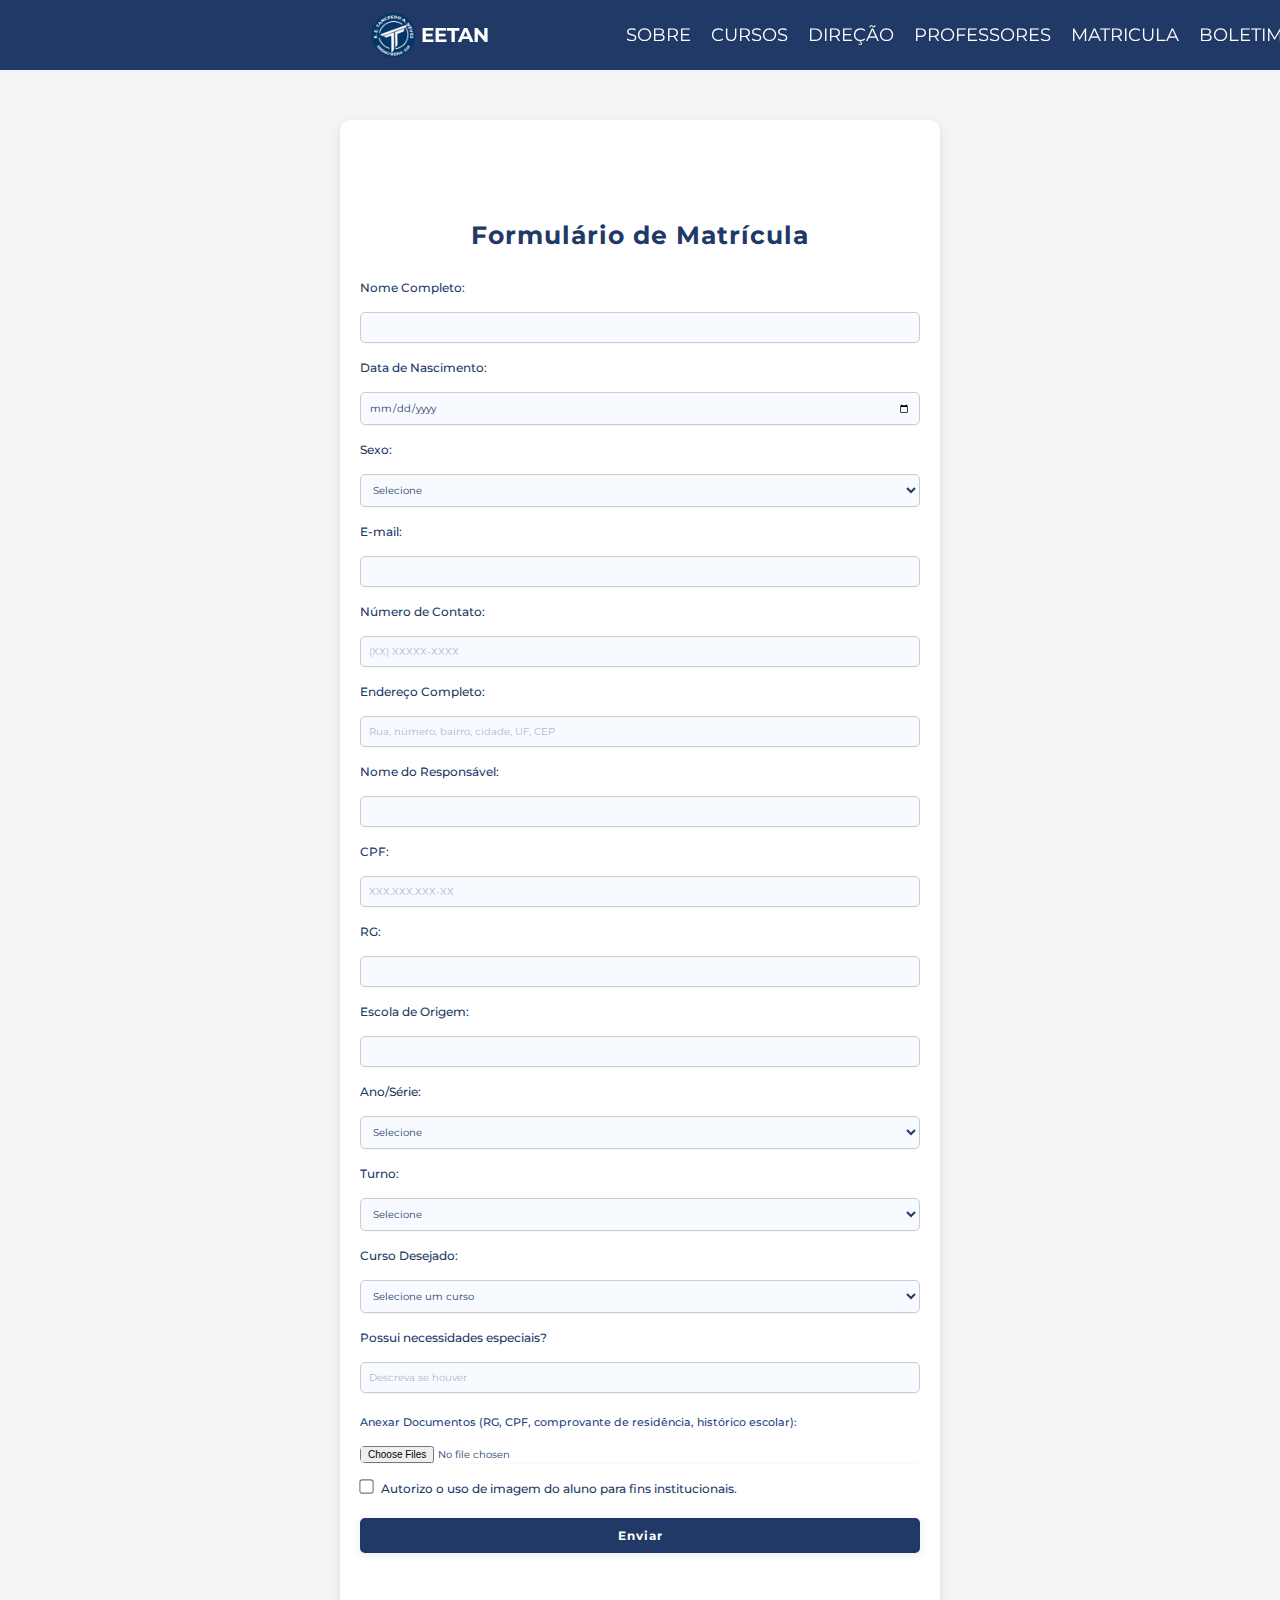
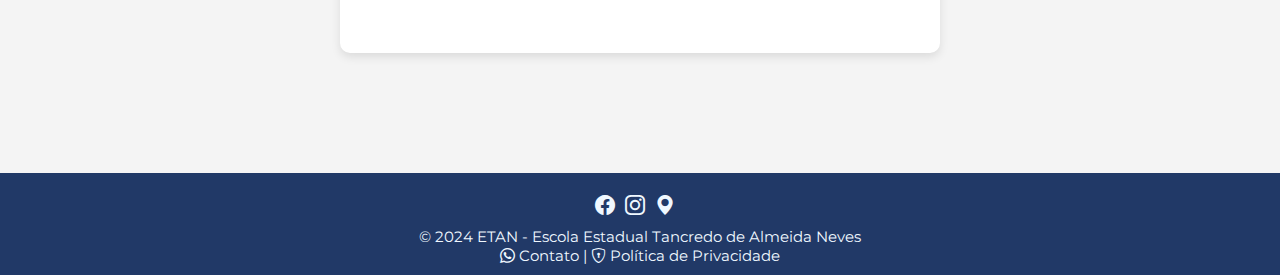
<file: sim/html/matricula.html>
<!DOCTYPE html>
<html lang="pt-br">
  <head>
    <meta charset="UTF-8" />
    <meta http-equiv="X-UA-compatible" content="IE=edge" />
    <meta name="viewport" content="width=device-width, initial-scale=1.0" />
    <link rel="stylesheet" href="../css/stylelayout.css" />
    <link rel="stylesheet" href="../css/stylematricula.css" />
    <link
      rel="shortcut icon"
      href="../fts/Logo_EETAN.png"
      type="image/x-icon"
    />
    <link
      rel="stylesheet"
      href="https://cdn.jsdelivr.net/npm/bootstrap-icons@1.11.3/font/bootstrap-icons.min.css"
    />
    <link
      rel="stylesheet"
      href="https://cdn.jsdelivr.net/npm/bootstrap-icons@1.11.3/font/bootstrap-icons.min.css"
    />
    <title>Formulário de Matrícula - EETAN</title>
  </head>
  <body>
    <header class="content">
      <div class="logo">
        <a href="../html/index.html">
          <img src="../fts/Logo_EETAN.png" alt="logo_escola" />
          <h3>EETAN</h3>
        </a>
      </div>
      <nav>
        <ul class="list-menu">
          <li><a href="../html/sobre.html">Sobre</a></li>
          <li><a href="../html/cursos.html">Cursos</a></li>
          <li><a href="../html/direcao.html">Direção</a></li>
          <li><a href="../html/CorpoDocente.html">Professores</a></li>
          <li><a href="../html/matricula.html">Matricula</a></li>
          <li><a href="../html/boletim.html">Boletim</a></li>
          <li>
            <a href="../html/login.html">
              <i class="bi bi-person-circle"></i>
            </a>
          </li>
        </ul>
      </nav>
    </header>
    <main>
      <form
        action="../php/matricula.php"
        method="post"
        enctype="multipart/form-data"
      >
        <h1>Formulário de Matrícula</h1>
        <label for="nome">Nome Completo:</label>
        <input type="text" id="nome" name="nome" required />
        <label for="data_nascimento">Data de Nascimento:</label>
        <input
          type="date"
          id="data_nascimento"
          name="data_nascimento"
          required
        />
        <label for="sexo">Sexo:</label>
        <select id="sexo" name="sexo" required>
          <option value="" disabled selected>Selecione</option>
          <option value="feminino">Feminino</option>
          <option value="masculino">Masculino</option>
          <option value="outro">Outro</option>
        </select>
        <label for="email">E-mail:</label>
        <input type="email" id="email" name="email" required />
        <label for="contato">Número de Contato:</label>
        <input
          type="tel"
          id="contato"
          name="contato"
          required
          placeholder="(XX) XXXXX-XXXX"
        />
        <label for="endereco">Endereço Completo:</label>
        <input
          type="text"
          id="endereco"
          name="endereco"
          required
          placeholder="Rua, número, bairro, cidade, UF, CEP"
        />
        <label for="responsavel">Nome do Responsável:</label>
        <input type="text" id="responsavel" name="responsavel" required />
        <label for="cpf">CPF:</label>
        <input
          type="text"
          id="cpf"
          name="cpf"
          required
          placeholder="XXX.XXX.XXX-XX"
          maxlength="14"
        />
        <label for="rg">RG:</label>
        <input type="text" id="rg" name="rg" required />
        <label for="escola_origem">Escola de Origem:</label>
        <input type="text" id="escola_origem" name="escola_origem" required />
        <label for="ano">Ano/Série:</label>
        <select id="ano" name="ano" required>
          <option value="" disabled selected>Selecione</option>
          <option value="1">1º Ano</option>
          <option value="2">2º Ano</option>
          <option value="3">3º Ano</option>
        </select>
        <label for="turno">Turno:</label>
        <select id="turno" name="turno" required>
          <option value="" disabled selected>Selecione</option>
          <option value="integral">Integral</option>
          <option value="noturno">Noturno</option>
        </select>
        <label for="curso">Curso Desejado:</label>
        <select id="curso" name="curso" required>
          <option value="" disabled selected>Selecione um curso</option>
          <option value="desenvolvimento">Desenvolvimento de Sistemas</option>
          <option value="logistica">Logística</option>
          <option value="eja">EJA</option>
        </select>
        <label for="necessidades">Possui necessidades especiais?</label>
        <input
          type="text"
          id="necessidades"
          name="necessidades"
          placeholder="Descreva se houver"
        />
        <label for="documentos"
          >Anexar Documentos (RG, CPF, comprovante de residência, histórico
          escolar):</label
        >
        <input type="file" id="documentos" name="documentos[]" multiple />
        <label>
          <input type="checkbox" name="autorizacao_imagem" required />
          Autorizo o uso de imagem do aluno para fins institucionais.
        </label>
        <button type="submit">Enviar</button>
      </form>
    </main>
    <footer class="footer-content">
      <div class="footer-social">
        <a
          href="https://www.facebook.com/eetan.almeidaneves?locale=pt_BR"
          target="_blank"
          ><i
            style="padding-right: 10px; font-size: 20px; color: aliceblue"
            class="bi bi-facebook"
          ></i
        ></a>
        <a href="https://www.instagram.com/eetan.cf/" target="_blank"
          ><i
            style="padding-right: 10px; font-size: 20px; color: aliceblue"
            class="bi bi-instagram"
          ></i
        ></a>
        <a
          href="https://www.google.com/maps/place/Escola+Estadual+Tancredo+de+Almeida+Neves/@-19.5003278,-42.637431,17z/data=!3m1!4b1!4m6!3m5!1s0xa5567c07a60a61:0x83e30fe60a08e640!8m2!3d-19.5003329!4d-42.6348561!16s%2Fg%2F11ggbds1s0?entry=ttu"
          target="_blank"
          title="Localização"
          ><i
            style="padding-right: 10px; font-size: 20px; color: aliceblue"
            class="bi bi-geo-alt-fill"
          ></i
        ></a>
      </div>
      <div class="footer-info">
        <p style="color: aliceblue; margin: 0">
          &copy; 2024 ETAN - Escola Estadual Tancredo de Almeida Neves
        </p>
        <p style="margin: 0">
          <a
            target="_blank"
            style="color: aliceblue"
            href="https://api.whatsapp.com/send/?phone=31996013814&text&type=phone_number&app_absent=0"
            ><i class="bi bi-whatsapp"></i> Contato</a
          >
          |
          <a style="color: aliceblue" href="../html/politica.html">
            <i class="bi bi-shield-lock"></i> Política de Privacidade
          </a>
        </p>
      </div>
    </footer>
  </body>
</html>
</file>
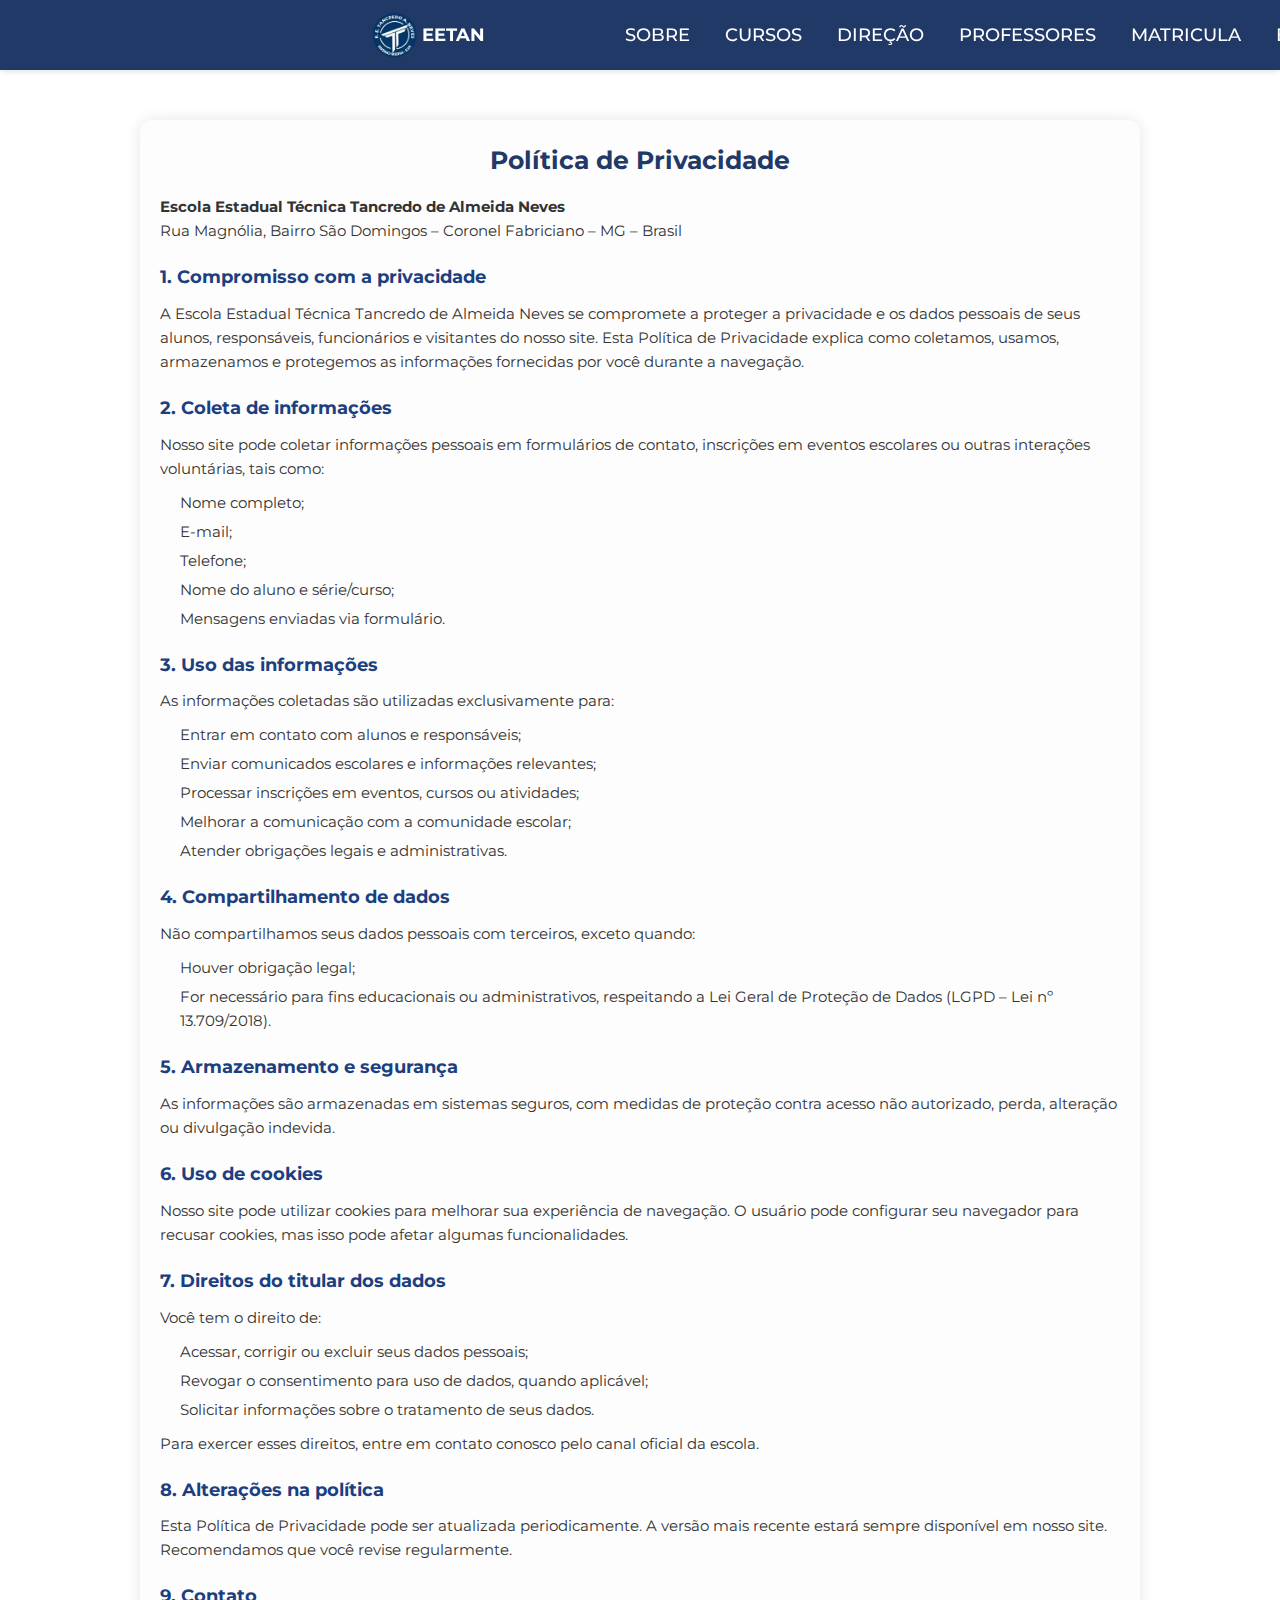
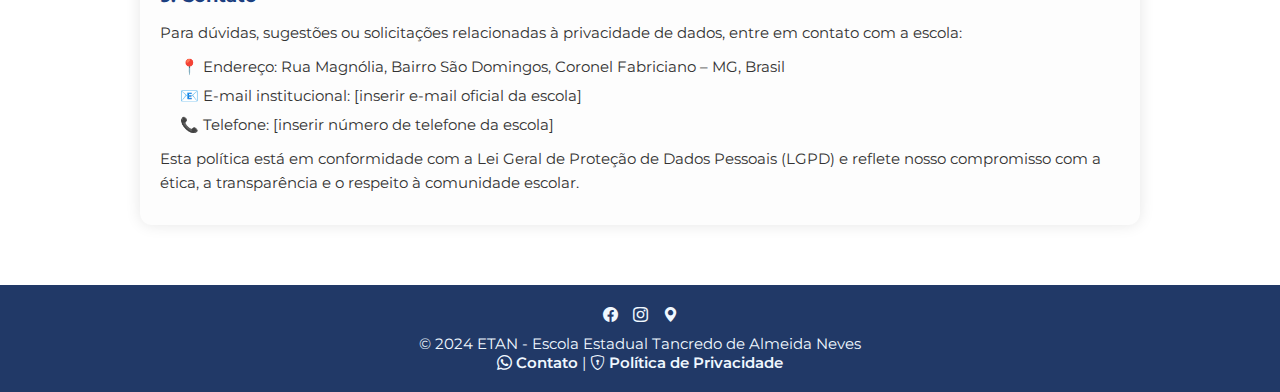
<file: sim/html/politica.html>
<!DOCTYPE html>
<html lang="en">
  <head>
    <meta charset="UTF-8" />
    <meta name="viewport" content="width=device-width, initial-scale=1.0" />
    <link
      rel="stylesheet"
      href="https://cdn.jsdelivr.net/npm/bootstrap-icons@1.11.3/font/bootstrap-icons.min.css"
    />
    <link
      href="https://fonts.googleapis.com/css2?family=Roboto:wght@400;700&display=swap"
      rel="stylesheet"
    />
    <link rel="stylesheet" href="../css/cabeçalhoerodape.css" />
    <link rel="stylesheet" href="../css/stylelayout.css" />
    <link rel="stylesheet" href="../css/stylepoli.css" />
    <title>Document</title>
    <style>
      header.content {
        position: fixed;
        top: 0;
        width: 100%;
        z-index: 1000;
        box-shadow: 0 2px 5px rgba(0, 0, 0, 0.1); /* Adicione uma sombra para destaque */
      }
      main {
        margin-top: 100px; /* Ajuste para evitar sobreposição do conteúdo pelo cabeçalho */
      }
    </style>
  </head>
  <body>
    <header class="content">
      <div class="logo">
        <a href="../html/index.html">
          <img src="../fts/Logo_EETAN.png" alt="logo_escola" />
          <h3>EETAN</h3>
        </a>
      </div>
      <nav>
        <ul class="list-menu">
          <li><a href="../html/sobre.html">Sobre</a></li>
          <li><a href="../html/cursos.html">Cursos</a></li>
          <li><a href="../html/direcao.html">Direção</a></li>
          <li><a href="../html/CorpoDocente.html">Professores</a></li>
          <li><a href="../html/matricula.html">Matricula</a></li>
          <li><a href="../html/boletim.html">Boletim</a></li>
          <li>
            <a href="../html/login.html">
              <i class="bi bi-person-circle"></i>
            </a>
          </li>
        </ul>
      </nav>
    </header>

    <main id="politica-privacidade">
      <h1>Política de Privacidade</h1>
      <p>
        <strong>Escola Estadual Técnica Tancredo de Almeida Neves</strong><br />
        Rua Magnólia, Bairro São Domingos – Coronel Fabriciano – MG – Brasil
      </p>

      <h2>1. Compromisso com a privacidade</h2>
      <p>
        A Escola Estadual Técnica Tancredo de Almeida Neves se compromete a
        proteger a privacidade e os dados pessoais de seus alunos, responsáveis,
        funcionários e visitantes do nosso site. Esta Política de Privacidade
        explica como coletamos, usamos, armazenamos e protegemos as informações
        fornecidas por você durante a navegação.
      </p>

      <h2>2. Coleta de informações</h2>
      <p>
        Nosso site pode coletar informações pessoais em formulários de contato,
        inscrições em eventos escolares ou outras interações voluntárias, tais
        como:
      </p>
      <ul>
        <li>Nome completo;</li>
        <li>E-mail;</li>
        <li>Telefone;</li>
        <li>Nome do aluno e série/curso;</li>
        <li>Mensagens enviadas via formulário.</li>
      </ul>

      <h2>3. Uso das informações</h2>
      <p>As informações coletadas são utilizadas exclusivamente para:</p>
      <ul>
        <li>Entrar em contato com alunos e responsáveis;</li>
        <li>Enviar comunicados escolares e informações relevantes;</li>
        <li>Processar inscrições em eventos, cursos ou atividades;</li>
        <li>Melhorar a comunicação com a comunidade escolar;</li>
        <li>Atender obrigações legais e administrativas.</li>
      </ul>

      <h2>4. Compartilhamento de dados</h2>
      <p>
        Não compartilhamos seus dados pessoais com terceiros, exceto quando:
      </p>
      <ul>
        <li>Houver obrigação legal;</li>
        <li>
          For necessário para fins educacionais ou administrativos, respeitando
          a Lei Geral de Proteção de Dados (LGPD – Lei nº 13.709/2018).
        </li>
      </ul>

      <h2>5. Armazenamento e segurança</h2>
      <p>
        As informações são armazenadas em sistemas seguros, com medidas de
        proteção contra acesso não autorizado, perda, alteração ou divulgação
        indevida.
      </p>

      <h2>6. Uso de cookies</h2>
      <p>
        Nosso site pode utilizar cookies para melhorar sua experiência de
        navegação. O usuário pode configurar seu navegador para recusar cookies,
        mas isso pode afetar algumas funcionalidades.
      </p>

      <h2>7. Direitos do titular dos dados</h2>
      <p>Você tem o direito de:</p>
      <ul>
        <li>Acessar, corrigir ou excluir seus dados pessoais;</li>
        <li>Revogar o consentimento para uso de dados, quando aplicável;</li>
        <li>Solicitar informações sobre o tratamento de seus dados.</li>
      </ul>
      <p>
        Para exercer esses direitos, entre em contato conosco pelo canal oficial
        da escola.
      </p>

      <h2>8. Alterações na política</h2>
      <p>
        Esta Política de Privacidade pode ser atualizada periodicamente. A
        versão mais recente estará sempre disponível em nosso site. Recomendamos
        que você revise regularmente.
      </p>

      <h2>9. Contato</h2>
      <p>
        Para dúvidas, sugestões ou solicitações relacionadas à privacidade de
        dados, entre em contato com a escola:
      </p>
      <ul>
        <li>
          📍 Endereço: Rua Magnólia, Bairro São Domingos, Coronel Fabriciano –
          MG, Brasil
        </li>
        <li>📧 E-mail institucional: [inserir e-mail oficial da escola]</li>
        <li>📞 Telefone: [inserir número de telefone da escola]</li>
      </ul>

      <p>
        Esta política está em conformidade com a Lei Geral de Proteção de Dados
        Pessoais (LGPD) e reflete nosso compromisso com a ética, a transparência
        e o respeito à comunidade escolar.
      </p>
    </main>

    <footer class="footer-content">
      <div class="footer-social">
        <ul class="list-menu footer-bibi">
          <li>
            <a
              href="https://www.facebook.com/eetan.almeidaneves?locale=pt_BR"
              target="_blank"
              title="Facebook"
            >
              <i class="bi bi-facebook"></i>
            </a>
          </li>
          <li>
            <a
              href="https://www.instagram.com/eetan.cf/"
              target="_blank"
              title="Instagram"
            >
              <i class="bi bi-instagram"></i>
            </a>
          </li>
          <li>
            <a
              href="https://www.google.com/maps/place/Escola+Estadual+Tancredo+de+Almeida+Neves/@-19.5003278,-42.637431,17z/data=!3m1!4b1!4m6!3m5!1s0xa5567c07a60a61:0x83e30fe60a08e640!8m2!3d-19.5003329!4d-42.6348561!16s%2Fg%2F11ggbds1s0?entry=ttu"
              target="_blank"
              title="Localização"
            >
              <i class="bi bi-geo-alt-fill"></i>
            </a>
          </li>
        </ul>
      </div>
      <div class="footer-info">
        <p style="color: aliceblue; margin: 0">
          &copy; 2024 ETAN - Escola Estadual Tancredo de Almeida Neves
        </p>
        <p style="margin: 0">
          <a
            target="_blank"
            style="color: aliceblue"
            href="https://api.whatsapp.com/send/?phone=31996013814&text&type=phone_number&app_absent=0"
          >
            <i class="bi bi-whatsapp"></i> Contato
          </a>
          |
          <a style="color: aliceblue" href="../html/politica.html">
            <i class="bi bi-shield-lock"></i> Política de Privacidade
          </a>
        </p>
      </div>
    </footer>
  </body>
</html>
</file>
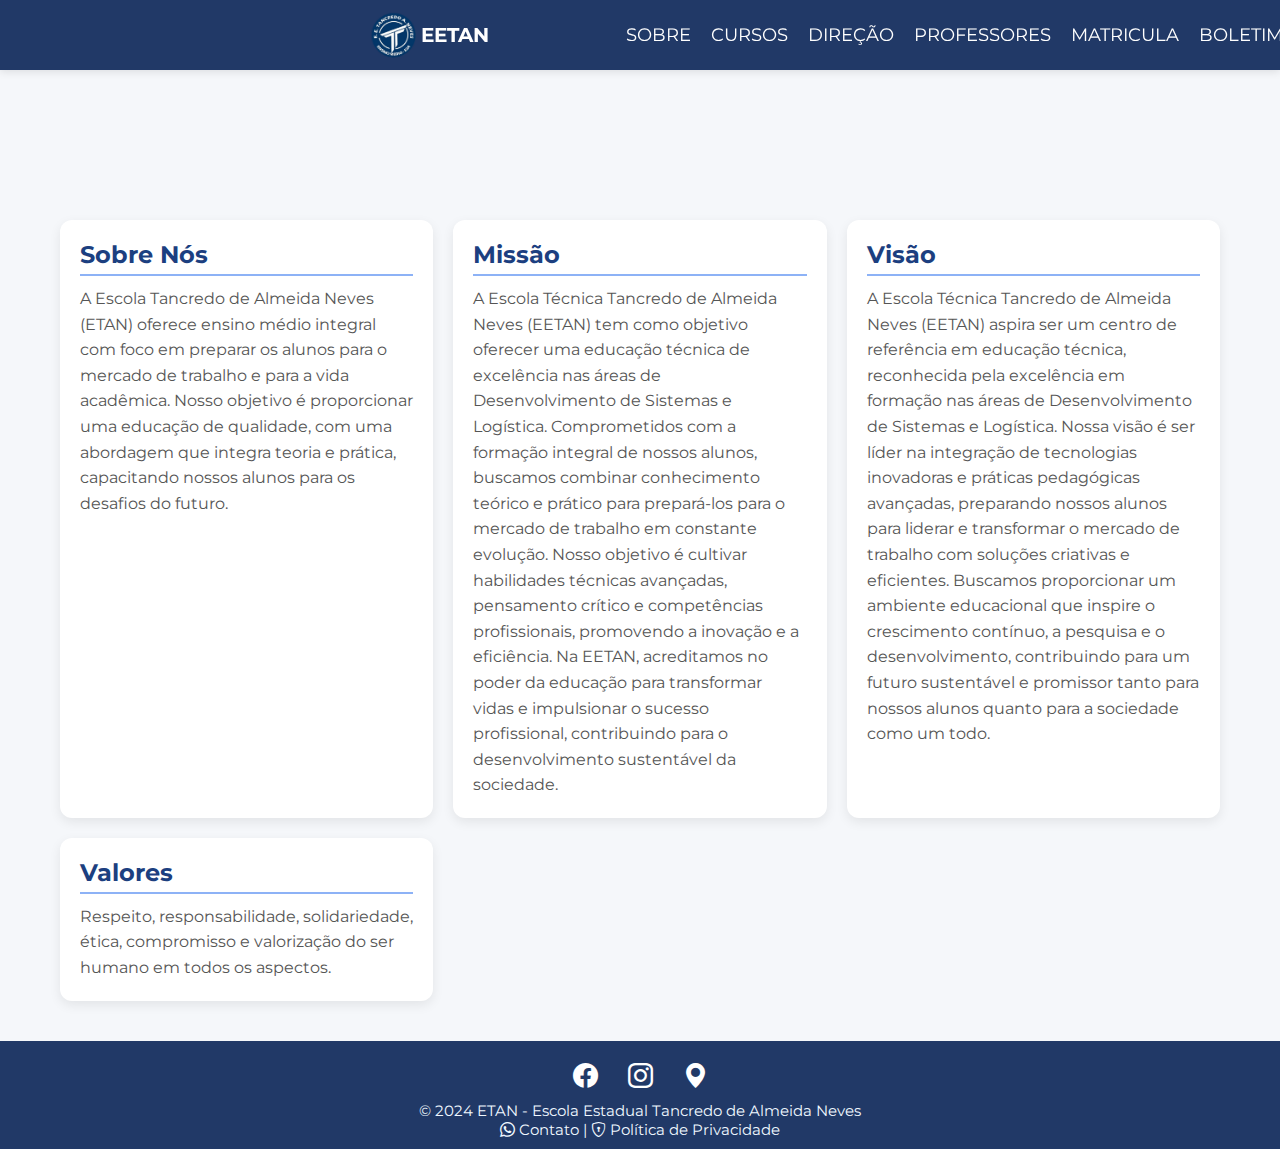
<file: sim/html/sobre.html>
<!DOCTYPE html>
<html lang="pt-BR">
  <head>
    <meta charset="UTF-8" />
    <meta name="viewport" content="width=device-width, initial-scale=1.0" />
    <title>Sobre Nós - ETAN</title>
    <link rel="stylesheet" href="../css/stylesobre1.css" />
    <link
      rel="shortcut icon"
      href="../fts/Logo_EETAN.png"
      type="image/x-icon"
    />
    <link
      rel="stylesheet"
      href="https://cdn.jsdelivr.net/npm/bootstrap-icons@1.11.3/font/bootstrap-icons.min.css"
    />
  </head>
  <body>
    <header
      class="content"
      style="position: fixed; top: 0; width: 100%; z-index: 1000"
    >
      <div class="logo">
        <a href="../html/index.html">
          <img src="../fts/Logo_EETAN.png" alt="logo_escola" />
          <h3>EETAN</h3>
        </a>
      </div>
      <nav>
        <ul class="list-menu">
          <li><a href="../html/sobre.html">Sobre</a></li>
          <li><a href="../html/cursos.html">Cursos</a></li>
          <li><a href="../html/direcao.html">Direção</a></li>
          <li><a href="../html/CorpoDocente.html">Professores</a></li>
          <li><a href="../html/matricula.html">Matricula</a></li>
          <li><a href="../html/boletim.html">Boletim</a></li>
          <li>
            <a href="../html/login.html">
              <i class="bi bi-person-circle"></i>
            </a>
          </li>
        </ul>
      </nav>
    </header>

    <main style="padding-top: 80px">
      <div class="card">
        <h2>Sobre Nós</h2>
        <p>
          A Escola Tancredo de Almeida Neves (ETAN) oferece ensino médio
          integral com foco em preparar os alunos para o mercado de trabalho e
          para a vida acadêmica. Nosso objetivo é proporcionar uma educação de
          qualidade, com uma abordagem que integra teoria e prática, capacitando
          nossos alunos para os desafios do futuro.
        </p>
      </div>
      <div class="card">
        <h2>Missão</h2>
        <p>
          A Escola Técnica Tancredo de Almeida Neves (EETAN) tem como objetivo
          oferecer uma educação técnica de excelência nas áreas de
          Desenvolvimento de Sistemas e Logística. Comprometidos com a formação
          integral de nossos alunos, buscamos combinar conhecimento teórico e
          prático para prepará-los para o mercado de trabalho em constante
          evolução. Nosso objetivo é cultivar habilidades técnicas avançadas,
          pensamento crítico e competências profissionais, promovendo a inovação
          e a eficiência. Na EETAN, acreditamos no poder da educação para
          transformar vidas e impulsionar o sucesso profissional, contribuindo
          para o desenvolvimento sustentável da sociedade.
        </p>
      </div>
      <div class="card">
        <h2>Visão</h2>
        <p>
          A Escola Técnica Tancredo de Almeida Neves (EETAN) aspira ser um
          centro de referência em educação técnica, reconhecida pela excelência
          em formação nas áreas de Desenvolvimento de Sistemas e Logística.
          Nossa visão é ser líder na integração de tecnologias inovadoras e
          práticas pedagógicas avançadas, preparando nossos alunos para liderar
          e transformar o mercado de trabalho com soluções criativas e
          eficientes. Buscamos proporcionar um ambiente educacional que inspire
          o crescimento contínuo, a pesquisa e o desenvolvimento, contribuindo
          para um futuro sustentável e promissor tanto para nossos alunos quanto
          para a sociedade como um todo.
        </p>
      </div>
      <div class="card">
        <h2>Valores</h2>
        <p>
          Respeito, responsabilidade, solidariedade, ética, compromisso e
          valorização do ser humano em todos os aspectos.
        </p>
      </div>
    </main>

    <footer class="footer-content">
      <div class="footer-social">
        <ul class="list-menu footer-bibi">
          <li>
            <a
              href="https://www.facebook.com/eetan.almeidaneves?locale=pt_BR"
              target="_blank"
              title="Facebook"
            >
              <i class="bi bi-facebook"></i>
            </a>
          </li>
          <li>
            <a
              href="https://www.instagram.com/eetan.cf/"
              target="_blank"
              title="Instagram"
            >
              <i class="bi bi-instagram"></i>
            </a>
          </li>
          <li>
            <a
              href="https://www.google.com/maps/place/Escola+Estadual+Tancredo+de+Almeida+Neves/@-19.5003278,-42.637431,17z/data=!3m1!4b1!4m6!3m5!1s0xa5567c07a60a61:0x83e30fe60a08e640!8m2!3d-19.5003329!4d-42.6348561!16s%2Fg%2F11ggbds1s0?entry=ttu"
              target="_blank"
              title="Localização"
            >
              <i class="bi bi-geo-alt-fill"></i>
            </a>
          </li>
        </ul>
      </div>
      <div class="footer-info">
        <p style="color: aliceblue; margin: 0">
          &copy; 2024 ETAN - Escola Estadual Tancredo de Almeida Neves
        </p>
        <p style="margin: 0">
          <a
            target="_blank"
            style="color: aliceblue"
            href="https://api.whatsapp.com/send/?phone=31996013814&text&type=phone_number&app_absent=0"
            ><i class="bi bi-whatsapp"></i> Contato</a
          >
          |
          <a style="color: aliceblue" href="../html/politica.html">
            <i class="bi bi-shield-lock"></i> Política de Privacidade
          </a>
        </p>
      </div>
    </footer>
  </body>
</html>
</file>
<file: sim/css/stylelayout.css>
@import url("https://fonts.googleapis.com/css2?family=Montserrat:ital,wght@0,100..900;1,100..900&display=swap");

* {
  margin: 0;
  padding: 0;
  box-sizing: border-box;
  list-style: none;
  border: none;
  text-decoration: none;
  font-family: "Montserrat", sans-serif;
}

html {
  width: 100vw;
  height: 100vh;
  font-size: 62.5%;
  overflow-x: hidden;
}

.content {
  width: 100vw;
  height: 70px;
  display: flex;
  justify-content: space-around;
  align-items: center;
  background-color: #213967;
  position: fixed;
  top: 0;
  padding-left: 30rem;
  z-index: 1;
}

.logo {
  display: flex;
  align-items: center;
  gap: 0.5rem; /* Space between the logo image and text */
  animation: fadeIn 1s ease-in-out;
}

.logo a {
  display: flex;
  align-items: center;
  text-decoration: none;
}

.logo img {
  height: 50px;
}

.logo h3 {
  color: white;
  font-size: 2rem;
  margin: 0;
}

.content .list-menu {
  width: 600px;
  display: flex;
  align-items: center;
  justify-content: space-between;
  font-weight: 500px;
}

.content .list-menu li a {
  padding: 3rem 1rem 2rem 1rem;
  color: white;
  font-size: 1.8rem;
  text-transform: uppercase;
  font-weight: 500px;
  transition: all 200ms ease-in;
  animation: fadeIn 1.5s ease-in-out;
}

.content .list-menu li a:hover {
  background-color: #1c3f80;
  border-bottom: 4px solid #8db2f6;
  color: #8db2f6;
}

.first-section {
  width: 100vw;
  height: 696px; /* Altura do carrossel */
  display: flex;
  flex-direction: row;
  justify-content: center;
  align-items: center;
  position: relative;
  overflow: hidden;
  background-color: #000;
}

.slideshow-container {
  position: absolute;
  top: 0;
  left: 0;
  width: 1921px; /* Largura do carrossel */
  height: 696px; /* Altura do carrossel */
  overflow: hidden;
}

.slides-wrapper {
  width: 100%;
  height: 100%;
}

.slides {
  display: none;
  width: 100%;
  height: 100%;
  object-fit: cover;
}

.progress-bar {
  position: absolute;
  bottom: 20px;
  left: 50%;
  transform: translateX(-50%);
  width: 80%;
  height: 5px;
  background-color: rgba(255, 255, 255, 0.5);
  overflow: hidden;
}

.progress-bar::before {
  content: "";
  display: block;
  height: 100%;
  width: 0%;
  background-color: #8db2f6;
  animation: fillProgress 10s linear infinite;
}

@keyframes fillProgress {
  0% {
    width: 0%;
  }
  100% {
    width: 100%;
  }
}

@keyframes fadeIn {
  from {
    opacity: 0;
    transform: translateY(-20px);
  }
  to {
    opacity: 1;
    transform: translateY(0);
  }
}

/* Removendo os botões de navegação */
.prev,
.next {
  display: none;
}

.sobre-nos {
  padding: 100px 0;
  display: flex;
  justify-content: center;
  align-items: center;
}

.sobre-nos .main {
  display: flex;
  justify-content: space-around;
  align-items: center;
  max-width: 1200px;
  width: 100%;
  margin: 0 auto;
}

.sobre-nos .contentsobre {
  max-width: 600px;
}

.sobre-nos h2 {
  font-size: 4rem;
  margin-bottom: 2rem;
}

.sobre-nos p {
  font-size: 1.6rem;
  line-height: 1.6;
  text-align: justify;
}

.sobre-nos .img-eetan img {
  max-width: 100%;
  border-radius: 10px;
}

.contatos {
  padding: 50px 0;
  text-align: center;
}

.contatos h3 {
  font-size: 3rem;
  margin-bottom: 2rem;
}

.contatos .contatos-secao {
  display: flex;
  justify-content: center;
  gap: 30px;
}

.contatos-secao div {
  display: flex;
  align-items: center;
  font-size: 1.8rem;
}

.contatos-secao div i {
  font-size: 2.5rem;
  margin-right: 1rem;
}

footer {
  background-color: #213967;
  color: white;
  text-align: center;
  padding: 20px 0;
  font-size: 1.5rem;
  position: relative;
  width: 100%;
  bottom: 0;
  left: 0;
}

footer p {
  margin: 0;
  font-size: 1.5rem;
}

.footer-content {
  width: 100vw;
  display: flex;
  flex-direction: column;
  align-items: center;
  justify-content: center;
  background-color: #213967;
  padding: 2rem 0 1rem 0;
  position: relative;
  bottom: 0;
  left: 0;
  z-index: 1;
}

.footer-social {
  width: 100%;
  display: flex;
  justify-content: center;
  align-items: center;
  margin-bottom: 10px;
}

.footer-bibi {
  display: flex;
  gap: 30px;
  padding: 0;
  margin: 0;
}

.footer-bibi li a {
  color: #fff;
  font-size: 2.5rem;
  transition: color 0.2s;
}

.footer-bibi li a:hover {
  color: #8db2f6;
}

.footer-info {
  text-align: center;
}

.footer-info a {
  color: #8db2f6;
  text-decoration: none;
  transition: color 0.2s;
}

.footer-info a:hover {
  color: #fff;
  text-decoration: underline;
}

.footer-info p {
  color: aliceblue;
  margin: 0.2em 0;
  font-size: 1.5rem;
}

@media (max-width: 768px) {
  .content {
    flex-direction: column;
    height: auto;
    padding-left: 0;
  }

  .logo {
    justify-content: center;
    margin-bottom: 10px;
  }

  .content .list-menu {
    flex-wrap: wrap;
    justify-content: center;
    gap: 10px;
    width: 100%;
  }

  .content .list-menu li a {
    font-size: 1.4rem;
    padding: 1rem;
  }

  .first-section {
    height: auto;
  }

  .slideshow-container {
    width: 100%;
    height: auto;
  }

  .slides {
    height: auto;
  }

  .sobre-nos .main {
    flex-direction: column;
    padding: 20px;
  }

  .sobre-nos .contentsobre {
    max-width: 100%;
  }

  .contatos .contatos-secao {
    flex-direction: column;
    gap: 20px;
  }
}
</file>
<file: sim/css/cabeçalhoerodape.css>
@import url("https://fonts.googleapis.com/css2?family=Montserrat:ital,wght@0,100..900;1,100..900&display=swap");

* {
  margin: 0;
  padding: 0;
  box-sizing: border-box;
  list-style: none;
  border: none;
  text-decoration: none;
  font-family: "Montserrat", sans-serif;
}

/* Estilo do cabeçalho */
/* header.content {
  background-color: #213967;
  color: white;
  display: flex;
  justify-content: space-between;
  align-items: center;
  padding: 1rem 2rem;
  position: fixed;
  top: 0;
  width: 100%;
  z-index: 1000;
  box-shadow: 0 2px 5px rgba(0, 0, 0, 0.1);
} */

header .logo {
  display: flex;
  align-items: center;
  gap: 0.5rem;
}

header .logo img {
  height: 50px;
}

header .logo h3 {
  font-size: 1.8rem;
  margin: 0;
}

header nav ul.list-menu {
  display: flex;
  gap: 1.5rem;
  list-style: none;
  margin: 0;
  padding: 0;
}

header nav ul.list-menu li a {
  color: white;
  text-decoration: none;
  font-size: 1rem;
  font-weight: 600;
  transition: color 0.3s ease;
}

header nav ul.list-menu li a:hover {
  color: #8db2f6;
}

footer {
  background-color: #213967;
  color: white;
  text-align: center;
  padding: 20px 0;
  font-size: 1.5rem;
  position: relative;
  width: 100%;
  bottom: 0;
  left: 0;
}

/* Estilo do rodapé */
footer.footer-content {
  background-color: #213967;
  color: aliceblue;
  padding: 2rem 0;
  text-align: center;
}

footer .footer-social {
  margin-bottom: 1rem;
}

footer .footer-bibi {
  display: flex;
  justify-content: center;
  gap: 1.5rem;
  list-style: none;
  padding: 0;
  margin: 0;
}

footer .footer-bibi li a {
  color: aliceblue;
  font-size: 1.5rem;
  transition: color 0.3s ease;
}

footer .footer-bibi li a:hover {
  color: #8db2f6;
}

footer .footer-info p {
  margin: 0.5rem 0;
}

footer .footer-info a {
  color: #8db2f6;
  text-decoration: none;
  font-weight: 600;
}

footer .footer-info a:hover {
  text-decoration: underline;
}

.logo {
  display: flex;
  align-items: center;
  gap: 0.5rem;
}

.logo a {
  display: flex;
  align-items: center;
  text-decoration: none;
}

.logo img {
  height: 50px;
}

.logo h3 {
  color: white;
  font-size: 2rem;
  margin: 0;
}

.content .list-menu {
  width: 600px;
  display: flex;
  align-items: center;
  justify-content: space-between;
}

.content .list-menu li a {
  padding: 3rem 1rem 2rem 1rem;
  color: white;
  font-size: 1.8rem;
  text-transform: uppercase;
  font-weight: 500;
  transition: all 200ms ease-in;
}

.content .list-menu li a:hover {
  background-color: #1c3f80;
  border-bottom: 4px solid #8db2f6;
  color: #8db2f6;
}

footer p {
  margin: 0;
  font-size: 1.5rem;
}
</file>
<file: sim/css/admin.css>
* {
  margin: 0;
  padding: 0;
  box-sizing: border-box;
  list-style: none;
  border: none;
  text-decoration: none;
  font-family: "Montserrat", sans-serif;
}

html,
body {
  height: 100%;
  margin: 0;
  display: flex;
  flex-direction: column;
  font-size: 62.5%;
  overflow-x: hidden;
}
.content {
  width: 100vw;
  height: 70px;
  display: flex;
  justify-content: space-around;
  align-items: center;
  background-color: #213967;
  position: fixed;
  padding-left: 30rem;
  z-index: 1;
}

.logo {
  display: flex;
  align-items: center;
  gap: 0.5rem; /* Space between the logo image and text */
  animation: fadeIn 1s ease-in-out;
}

.logo a {
  display: flex;
  align-items: center;
  text-decoration: none;
}

.logo img {
  height: 50px;
}

.logo h3 {
  color: white;
  font-size: 2rem;
  margin: 0;
}

.content .list-menu {
  width: 600px;
  display: flex;
  align-items: center;
  justify-content: space-between;
  font-weight: 500px;
}

.content .list-menu li a {
  padding: 3rem 1rem 2rem 1rem;
  color: white;
  font-size: 1.8rem;
  text-transform: uppercase;
  font-weight: 500px;
  transition: all 200ms ease-in;
  animation: fadeIn 1.5s ease-in-out;
}

.content .list-menu li a:hover {
  background-color: #1c3f80;
  border-bottom: 4px solid #8db2f6;
  color: #8db2f6;
}
footer {
  background-color: #213967;
  color: white;
  text-align: center;
  padding: 20px 0;
  font-size: 1.5rem;
  width: 100%;
  bottom: 0;
  left: 0;
  position: fixed;
}

footer p {
  margin: 0;
  font-size: 1.5rem;
}

.footer-content {
  width: 100vw;
  display: flex;
  flex-direction: column;
  align-items: center;
  justify-content: center;
  background-color: #213967;
  padding: 2rem 0 1rem 0;
  position: relative;
  bottom: 0;
  left: 0;
  z-index: 1;
}

.footer-social {
  width: 100%;
  display: flex;
  justify-content: center;
  align-items: center;
  margin-bottom: 10px;
}

.footer-bibi {
  display: flex;
  gap: 30px;
  padding: 0;
  margin: 0;
}

.footer-bibi li a {
  color: #fff;
  font-size: 2.5rem;
  transition: color 0.2s;
}

.footer-bibi li a:hover {
  color: #8db2f6;
}

.footer-info {
  text-align: center;
}

.footer-info a {
  color: #8db2f6;
  text-decoration: none;
  transition: color 0.2s;
}

.footer-info a:hover {
  color: #fff;
  text-decoration: underline;
}

.footer-info p {
  color: aliceblue;
  margin: 0.2em 0;
  font-size: 1.5rem;
}
main {
  flex: 1;
  padding-top: 70px; /* Compensa a altura do header fixo */
}
</file>
<file: sim/css/boletim1.css>
.content {
  width: 100vw;
  height: 70px;
  display: flex;
  justify-content: space-around;
  align-items: center;
  background-color: #213967;
  position: fixed;
  padding-left: 30rem;
  z-index: 1;
}

.logo {
  display: flex;
  align-items: center;
  gap: 0.5rem; /* Space between the logo image and text */
  animation: fadeIn 1s ease-in-out;
}

.logo a {
  display: flex;
  align-items: center;
  text-decoration: none;
}

.logo img {
  height: 50px;
}

.logo h3 {
  color: white;
  font-size: 2rem;
  margin: 0;
}

.content .list-menu {
  width: 600px;
  display: flex;
  align-items: center;
  justify-content: space-between;
  font-weight: 500px;
}

.content .list-menu li a {
  padding: 3rem 1rem 2rem 1rem;
  color: white;
  font-size: 1.8rem;
  text-transform: uppercase;
  font-weight: 500px;
  transition: all 200ms ease-in;
  animation: fadeIn 1.5s ease-in-out;
}

.content .list-menu li a:hover {
  background-color: #1c3f80;
  border-bottom: 4px solid #8db2f6;
  color: #8db2f6;
}

header {
  background-color: #213967;
  color: white;
  text-align: center;
  padding: 20px 0;
}

header h1 {
  font-size: 2.5rem;
  margin: 0;
}

.aluno-info {
  margin: 20px auto;
  padding: 10px;
  max-width: 800px;
  font-size: 1.5rem;
  background-color: #f4f4f4;
  border: 1px solid #ddd;
  border-radius: 5px;
}

.aluno-info p {
  margin: 5px 0;
}

table.boletim {
  width: 90%;
  margin: 20px auto;
  border-collapse: collapse;
  font-size: 1.5rem;
}

table.boletim th,
table.boletim td {
  border: 1px solid #ddd;
  padding: 10px;
  text-align: center;
}

table.boletim th {
  background-color: #213967;
  color: white;
}

table.boletim tr:nth-child(even) {
  background-color: #f9f9f9;
}

table.boletim tr:hover {
  background-color: #f1f1f1;
}

footer {
  background-color: #213967;
  color: white;
  text-align: center;
  padding: 10px 0;
  font-size: 1.2rem;
  position: relative;
  width: 100%;
  bottom: 0;
  left: 0;
}

footer p {
  margin: 0;
  font-size: 1.5rem;
}

.footer-content {
  width: 100vw;
  display: flex;
  flex-direction: column;
  align-items: center;
  justify-content: center;
  background-color: #213967;
  padding: 2rem 0 1rem 0;
  position: relative;
  bottom: 0;
  left: 0;
  z-index: 1;
}

.footer-social {
  width: 100%;
  display: flex;
  justify-content: center;
  align-items: center;
  margin-bottom: 10px;
}

.footer-bibi {
  display: flex;
  gap: 30px;
  padding: 0;
  margin: 0;
}

.footer-bibi li a {
  color: #fff;
  font-size: 2.5rem;
  transition: color 0.2s;
}

.footer-bibi li a:hover {
  color: #8db2f6;
}

.footer-info {
  text-align: center;
}

.footer-info a {
  color: #8db2f6;
  text-decoration: none;
  transition: color 0.2s;
}

.footer-info a:hover {
  color: #fff;
  text-decoration: underline;
}

.footer-info p {
  color: aliceblue;
  margin: 0.2em 0;
  font-size: 1.5rem;
}

@media (max-width: 768px) {
  .content {
    flex-direction: column;
    height: auto;
    padding-left: 0;
  }

  .logo {
    justify-content: center;
    margin-bottom: 10px;
  }

  .content .list-menu {
    flex-wrap: wrap;
    justify-content: center;
    gap: 10px;
    width: 100%;
  }

  .content .list-menu li a {
    font-size: 1.4rem;
    padding: 1rem;
  }

  .first-section {
    height: auto;
  }

  .slideshow-container {
    width: 100%;
    height: auto;
  }

  .slides {
    height: auto;
  }

  .sobre-nos .main {
    flex-direction: column;
    padding: 20px;
  }

  .sobre-nos .contentsobre {
    max-width: 100%;
  }

  .contatos .contatos-secao {
    flex-direction: column;
    gap: 20px;
  }
}

@import url("https://fonts.googleapis.com/css2?family=Montserrat:ital,wght@0,100..900;1,100..900&display=swap");

* {
  margin: 0;
  padding: 0;
  box-sizing: border-box;
  list-style: none;
  border: none;
  text-decoration: none;
  font-family: "Montserrat", sans-serif;
}

/* Estilo do cabeçalho */
header.content {
  background-color: #213967;
  color: white;
  display: flex;
  justify-content: space-between;
  align-items: center;
  padding: 1rem 2rem;
  position: fixed;
  top: 0;
  width: 100%;
  z-index: 1000;
  box-shadow: 0 2px 5px rgba(0, 0, 0, 0.1);
}

header .logo {
  display: flex;
  align-items: center;
  gap: 0.5rem;
}

header .logo img {
  height: 50px;
}

header .logo h3 {
  font-size: 1.8rem;
  margin: 0;
}

header nav ul.list-menu {
  display: flex;
  gap: 1.5rem;
  list-style: none;
  margin: 0;
  padding: 0;
}

header nav ul.list-menu li a {
  color: white;
  text-decoration: none;
  font-size: 1rem;
  font-weight: 600;
  transition: color 0.3s ease;
}

header nav ul.list-menu li a:hover {
  color: #8db2f6;
}
</file>
<file: sim/css/stylecadastro1.css>
* {
  margin: 0;
  padding: 0;
  box-sizing: border-box;
  list-style: none;
  border: none;
  text-decoration: none;
  font-family: "Montserrat", sans-serif;
}

html,
body {
  height: 100%;
  margin: 0;
  display: flex;
  flex-direction: column;
  font-size: 62.5%;
  overflow-x: hidden;
}
.content {
  width: 100vw;
  height: 70px;
  display: flex;
  justify-content: space-around;
  align-items: center;
  background-color: #213967;
  position: fixed;
  padding-left: 30rem;
  z-index: 1;
}

.logo {
  display: flex;
  align-items: center;
  gap: 0.5rem; /* Space between the logo image and text */
  animation: fadeIn 1s ease-in-out;
}

.logo a {
  display: flex;
  align-items: center;
  text-decoration: none;
}

.logo img {
  height: 50px;
}

.logo h3 {
  color: white;
  font-size: 2rem;
  margin: 0;
}

.content .list-menu {
  width: 600px;
  display: flex;
  align-items: center;
  justify-content: space-between;
  font-weight: 500px;
}

.content .list-menu li a {
  padding: 3rem 1rem 2rem 1rem;
  color: white;
  font-size: 1.8rem;
  text-transform: uppercase;
  font-weight: 500px;
  transition: all 200ms ease-in;
  animation: fadeIn 1.5s ease-in-out;
}

.content .list-menu li a:hover {
  background-color: #1c3f80;
  border-bottom: 4px solid #8db2f6;
  color: #8db2f6;
}
footer {
  background-color: #213967;
  color: white;
  text-align: center;
  padding: 20px 0;
  font-size: 1.5rem;
  width: 100%;
  position: relative; /* Ensure it stays at the bottom */
  bottom: 0;
  left: 0;
  padding-top: 5rem;
}

footer p {
  margin: 0;
  font-size: 1.5rem;
}

.footer-content {
  width: 100vw;
  display: flex;
  flex-direction: column;
  align-items: center;
  justify-content: center;
  background-color: #213967;
  padding: 2rem 0 1rem 0;
  position: relative;
  bottom: 0;
  left: 0;
  z-index: 1;
}

.footer-social {
  width: 100%;
  display: flex;
  justify-content: center;
  align-items: center;
  margin-bottom: 10px;
}

.footer-bibi {
  display: flex;
  gap: 30px;
  padding: 0;
  margin: 0;
}

.footer-bibi li a {
  color: #fff;
  font-size: 2.5rem;
  transition: color 0.2s;
}

.footer-bibi li a:hover {
  color: #8db2f6;
}

.footer-info {
  text-align: center;
}

.footer-info a {
  color: #8db2f6;
  text-decoration: none;
  transition: color 0.2s;
}

.footer-info a:hover {
  color: #fff;
  text-decoration: underline;
}

.footer-info p {
  color: aliceblue;
  margin: 0.2em 0;
  font-size: 1.5rem;
}
main {
  flex: 1; /* Push the footer to the bottom */
  margin-top: 100px;
  padding: 2rem;
  min-width: 400px;
  margin-left: auto;
  margin-right: auto;
  background-color: #ffffff;
  box-shadow: 0 0 15px rgba(0, 0, 0, 0.05);
  border-radius: 12px;
  font-family: "Montserrat", sans-serif;
  max-height: 600px;
}

main h1 {
  text-align: center;
  color: #0a2351;
  margin-bottom: 2rem;
  font-size: 2.5rem;
}

main form label {
  display: block;
  margin-top: 1rem;
  font-weight: 600;
  color: #333;
  font-size: 1.2rem;
}

main form input,
main form select {
  width: 100%;
  padding: 0.75rem;
  margin-top: 0.5rem;
  border: 1px solid #ccc;
  border-radius: 8px;
  font-size: 1.5rem;
  transition: border 0.3s ease;
}

main form input:focus,
main form select:focus {
  border-color: #0a2351;
  outline: none;
  box-shadow: 0 0 5px rgba(10, 35, 81, 0.5);
}

main form button {
  display: block;
  width: 100%;
  padding: 0.75rem;
  margin-top: 2rem;
  background-color: #0a2351;
  color: #fff;
  border: none;
  border-radius: 8px;
  font-size: 1rem;
  font-weight: bold;
  cursor: pointer;
  transition: background-color 0.3s ease;
  text-align: center;
  font-size: 1.5rem;
}

main form button:hover {
  background-color: #12376a;
}

main a {
  display: block;
  margin-top: 1.5rem;
  text-align: center;
  color: #0a2351;
  text-decoration: none;
  font-size: 1.2rem;
}

main a:hover {
  text-decoration: underline;
}
</file>
<file: sim/css/stylelogin.css>
html, body {
        height: 100%;
        margin: 0;
        display: flex;
        flex-direction: column;
        font-size: 62.5%;
        overflow-x: hidden;
      }
         body {
            margin: 0;
            padding: 0;
            display: flex;
            flex-direction: column;
            min-height: 100vh;
          }
    
          header.content {
            background-color: #213967;
            color: white;
            display: flex;
            justify-content: space-between;
            align-items: center;
            padding: 1rem 2rem;
            position: fixed;
            top: 0;
            width: 100%;
            max-width: 2000px; /* Prevent overflow */
            z-index: 1000;
            box-sizing: border-box; /* Ensure padding is included in width */
          }
    
          header .logo {
            display: flex;
            align-items: center;
            gap: 0.5rem;
          }
    
          header .logo img {
            height: 50px;
          }
    
          header .logo h3 {
            font-size: 1.8rem;
            margin: 0;
          }
    
          header nav ul.list-menu {
            display: flex;
            gap: 1.5rem;
            list-style: none;
            margin: 0;
            padding: 0;
          }
    
          header nav ul.list-menu li a {
            color: white;
            text-decoration: none;
            font-size: 1rem;
            font-weight: 600;
            transition: color 0.3s ease;
          }
    
          header nav ul.list-menu li a:hover {
            color: #8db2f6;
          }
    
          main {
            flex: 1;
            margin-top: 150px; /* Adjust for fixed header height */
            padding: 2rem;
            overflow-y: auto; /* Enable scrolling if content exceeds height */
          }
    
          table {
            max-height: 400px; /* Limit table height */
            overflow-y: auto; /* Enable vertical scrolling for table content */
            display: block; /* Ensure proper scrolling behavior */
          }
    
          footer {
            background-color: #213967;
            color: aliceblue;
            text-align: center;
            padding: 1rem 0;
            position: fixed;
            bottom: 0;
            width: 100%;
          }
    
          footer p {
            margin: 0.5rem 0;
          }
    
          footer a {
            color: #8db2f6;
            text-decoration: none;
            font-weight: 600;
          }
    
          footer a:hover {
            text-decoration: underline;
          }
    
          .footer-content {
            background-color: #213967;
            color: aliceblue;
            padding: 2rem 0;
            position: relative;
            text-align: center;
          }
    
          .footer-social {
            margin-bottom: 1rem;
          }
    
          .footer-bibi {
            display: flex;
            justify-content: center;
            gap: 1.5rem;
            list-style: none;
            padding: 0;
            margin: 0;
          }
    
          .footer-bibi li a {
            color: aliceblue;
            font-size: 1.5rem;
            transition: color 0.3s ease;
          }
    
          .footer-bibi li a:hover {
            color: #8db2f6;
          }
    
          .footer-info p {
            margin: 0.5rem 0;
          }
    
          .footer-info a {
            color: #8db2f6;
            text-decoration: none;
            font-weight: 600;
          }
    
          .footer-info a:hover {
            text-decoration: underline;
          }
          form {
      max-width: 400px;
      margin: 2rem auto;
      background-color: #f5f7fa;
      padding: 2rem;
      border-radius: 10px;
      box-shadow: 0 4px 12px rgba(0, 0, 0, 0.15);
      font-family: "Montserrat", sans-serif;
    }
    
    form h1 {
      text-align: center;
      color: #213967;
      margin-bottom: 1.5rem;
    }
    
    form label {
      display: block;
      margin-top: 1rem;
      margin-bottom: 0.3rem;
      font-weight: bold;
      color: #213967;
    }
    
    form input,
    form select {
      width: 100%;
      padding: 10px;
      border: 1px solid #cbd2dc;
      border-radius: 8px;
      font-size: 1rem;
      font-family: "Montserrat", sans-serif;
      transition: border-color 0.3s;
    }
    
    form input:focus,
    form select:focus {
      border-color: #8db2f6;
      outline: none;
    }
    
    form button {
      width: 100%;
      padding: 12px;
      margin-top: 1.5rem;
      background-color: #213967;
      color: white;
      border: none;
      border-radius: 8px;
      font-size: 1.1rem;
      font-weight: bold;
      cursor: pointer;
      transition: background-color 0.3s;
    }
    
    form button:hover {
      background-color: #1c3f80;
    }
    
    main p {
      text-align: center;
      margin-top: 1.5rem;
      font-size: 1rem;
    }
    
    main ul {
      display: flex;
      justify-content: center;
      gap: 1rem;
      padding: 0;
      list-style: none;
    }
    
    main ul li a {
      color: #213967;
      font-weight: bold;
      text-decoration: none;
      transition: color 0.2s;
    }
    
    main ul li a:hover {
      color: #8db2f6;
    }
</file>
<file: sim/css/stylematricula.css>
@import url("https://fonts.googleapis.com/css2?family=Montserrat:ital,wght@0,100..900;1,100..900&display=swap");

body {
  background-color: #f4f4f4;
  color: #333;
  font-family: "Montserrat", sans-serif;
  min-height: 100vh;
  margin: 0;
  padding: 0;
}

.content {
  width: 100vw;
  height: 70px;
  display: flex;
  justify-content: space-around;
  align-items: center;
  background-color: #213967;
  position: fixed;
  top: 0;
  padding-left: 30rem;
  z-index: 1;
}

.logo {
  display: flex;
  align-items: center;
  gap: 0.5rem; /* Space between the logo image and text */
}

.logo a {
  display: flex;
  align-items: center;
  text-decoration: none;
}

.logo h3 {
  color: white;
  font-size: 2rem;
  margin: 0;
}

.logo img {
  height: 50px;
}

.content .list-menu {
  width: 600px;
  display: flex;
  align-items: center;
  justify-content: space-between;
}

.content .list-menu li a {
  padding: 3rem 1rem 2rem 1rem;
  color: white;
  font-size: 1.8rem;
  text-transform: uppercase;
  font-weight: 500px;
  /* Removed transition property */
}

.content .list-menu li a:hover {
  background-color: #1c3f80;
  border-bottom: 4px solid #8db2f6;
  color: #8db2f6;
  /* Removed transform property */
}

main {
  padding: 100px 20px;
  max-width: 600px;
  margin: 120px auto;
  background-color: white;
  border-radius: 10px;
  box-shadow: 0 4px 10px rgba(0, 0, 0, 0.1);
}

form {
  display: flex;
  flex-direction: column;
  gap: 1.5rem;
  width: 100%;
}

form h1 {
  color: #213967;
  font-size: 2.5rem;
  margin-bottom: 1.5rem;
  text-align: center;
  font-weight: 700;
  letter-spacing: 1px;
}

label {
  font-size: 1.2rem;
  color: #213967;
  margin-bottom: 0.2rem;
  font-weight: 500;
}

input[type="text"],
input[type="email"],
input[type="date"],
input[type="tel"],
input[type="file"],
select {
  width: 100%;
  padding: 0.8rem;
  border: 1px solid #ccc;
  border-radius: 5px;
  font-size: 1rem;
  background: #f7faff;
  color: #213967;
  margin-bottom: 0.2rem;
  /* Removed transition property */
  box-shadow: 0 1px 2px rgba(33, 57, 103, 0.04);
}

input[type="text"]:focus,
input[type="email"]:focus,
input[type="date"]:focus,
input[type="tel"]:focus,
select:focus {
  border-color: #213967;
  outline: none;
  /* Removed box-shadow animation */
}

input[type="file"] {
  background: transparent;
  border: none;
  padding: 0;
}

input[type="checkbox"] {
  accent-color: #213967;
  margin-right: 0.7rem;
  transform: scale(1.1);
}

button[type="submit"] {
  background-color: #213967;
  color: white;
  font-size: 1.2rem;
  font-weight: bold;
  border: none;
  border-radius: 5px;
  padding: 1rem 0;
  margin-top: 0.5rem;
  cursor: pointer;
  /* Removed transition and transform properties */
  box-shadow: 0 2px 8px rgba(33, 57, 103, 0.1);
  letter-spacing: 1px;
}

button[type="submit"]:hover {
  background-color: #1c3f80;
  color: #213967;
  /* Removed transform property */
  box-shadow: 0 4px 12px rgba(33, 57, 103, 0.2); /* Sombra mais intensa */
}

::-webkit-input-placeholder {
  color: #b0b8c9;
}
::-moz-placeholder {
  color: #b0b8c9;
}
:-ms-input-placeholder {
  color: #b0b8c9;
}
::placeholder {
  color: #b0b8c9;
}

form label[for="documentos"] {
  margin-top: 0.5rem;
  font-size: 1.1rem;
  color: #1c3f80;
}

form label input[type="checkbox"] {
  margin-right: 0.5rem;
}

footer {
  background-color: #213967;
  color: white;
  text-align: center;
  padding: 20px 0;
  font-size: 1.5rem;
  position: relative;
  width: 100%;
  bottom: 0;
  left: 0;
}

@media (max-width: 600px) {
  main {
    padding: 80px 2vw 20px 2vw;
    max-width: 98vw;
    margin: 100px auto 20px auto;
    border-radius: 8px;
  }
  form h1 {
    font-size: 1.3rem;
  }
  label,
  input,
  select,
  button {
    font-size: 1rem;
  }
}
</file>
<file: sim/css/stylepoli.css>
#politica-privacidade {
    max-width: 1000px;
    margin: 120px auto 60px auto;
    padding: 2rem;
    background-color: #fdfdfd;
    color: #333;
    font-family: 'Roboto', sans-serif;
    line-height: 1.6;
    box-shadow: 0 0 15px rgba(0, 0, 0, 0.1);
    border-radius: 12px;
  }
  
  #politica-privacidade h1 {
    font-size: 2.5rem;
    margin-bottom: 1.5rem;
    color: #213967;
    text-align: center;
  }
  
  #politica-privacidade h2 {
    font-size: 1.8rem;
    margin-top: 2rem;
    margin-bottom: 1rem;
    color: #1c3f80;
  }
  
  #politica-privacidade p {
    font-size: 1.5rem;
    margin-bottom: 1rem;
  }
  
  #politica-privacidade ul {
    margin-left: 2rem;
    margin-bottom: 1rem;
    font-size: 1.5rem;
  }
  
  #politica-privacidade ul li {
    font-size: 1.05rem;
    margin-bottom: 0.5rem;
    font-size: 1.5rem;
  }
  
  @media (max-width: 768px) {
    #politica-privacidade {
      padding: 1rem;
      margin: 100px 1rem 40px 1rem;
    }
  
    #politica-privacidade h1 {
      font-size: 2rem;
    }
  
    #politica-privacidade h2 {
      font-size: 1.7rem;
    }
  
    #politica-privacidade p,
    #politica-privacidade ul li {
      font-size: 1.5rem;
    }
  }
</file>
<file: sim/css/stylesobre1.css>
@import url("https://fonts.googleapis.com/css2?family=Montserrat:ital,wght@0,100..900;1,100..900&display=swap");

* {
  margin: 0;
  padding: 0;
  box-sizing: border-box;
  list-style: none;
  border: none;
  text-decoration: none;
  font-family: "Montserrat", sans-serif;
}

html {
  width: 100vw;
  height: 100vh;
  font-size: 62.5%;
  overflow-x: hidden;
}

.content {
  width: 100vw;
  height: 70px;
  display: flex;
  justify-content: space-around;
  align-items: center;
  background-color: #213967;
  position: fixed;
  padding-left: 30rem;
  z-index: 1;
}

header.content {
  position: fixed;
  top: 0;
  width: 100%;
  z-index: 1000;
  background-color: #213967;
  box-shadow: 0 2px 8px rgba(0, 0, 0, 0.1);
}

.logo {
  display: flex;
  align-items: center;
  gap: 0.5rem; /* Space between the logo image and text */
  animation: fadeIn 1s ease-in-out;
}

.logo a {
  display: flex;
  align-items: center;
  text-decoration: none;
}

.logo img {
  height: 50px;
}

.logo h3 {
  color: white;
  font-size: 2rem;
  margin: 0;
}

.content .list-menu {
  width: 600px;
  display: flex;
  align-items: center;
  justify-content: space-between;
  font-weight: 500px;
}

.content .list-menu li a {
  padding: 3rem 1rem 2rem 1rem;
  color: white;
  font-size: 1.8rem;
  text-transform: uppercase;
  font-weight: 500px;
  transition: all 200ms ease-in;
  animation: fadeIn 1.5s ease-in-out;
}

.content .list-menu li a:hover {
  background-color: #1c3f80;
  border-bottom: 4px solid #8db2f6;
  color: #8db2f6;
}

.first-section {
  width: 100vw;
  height: 696px; /* Altura do carrossel */
  display: flex;
  flex-direction: row;
  justify-content: center;
  align-items: center;
  position: relative;
  overflow: hidden;
  background-color: #000;
}

.slideshow-container {
  position: absolute;
  top: 0;
  left: 0;
  width: 1921px; /* Largura do carrossel */
  height: 696px; /* Altura do carrossel */
  overflow: hidden;
}

.slides-wrapper {
  width: 100%;
  height: 100%;
}

.slides {
  display: none;
  width: 100%;
  height: 100%;
  object-fit: cover;
}

.progress-bar {
  position: absolute;
  bottom: 20px;
  left: 50%;
  transform: translateX(-50%);
  width: 80%;
  height: 5px;
  background-color: rgba(255, 255, 255, 0.5);
  overflow: hidden;
}

.progress-bar::before {
  content: "";
  display: block;
  height: 100%;
  width: 0%;
  background-color: #8db2f6;
  animation: fillProgress 10s linear infinite;
}

@keyframes fillProgress {
  0% {
    width: 0%;
  }
  100% {
    width: 100%;
  }
}

@keyframes fadeIn {
  from {
    opacity: 0;
    transform: translateY(-20px);
  }
  to {
    opacity: 1;
    transform: translateY(0);
  }
}

/* Removendo os botões de navegação */
.prev,
.next {
  display: none;
}

.sobre-nos {
  padding: 100px 0;
  display: flex;
  justify-content: center;
  align-items: center;
}

.sobre-nos .main {
  display: flex;
  justify-content: space-around;
  align-items: center;
  max-width: 1200px;
  width: 100%;
  margin: 0 auto;
}

.sobre-nos .contentsobre {
  max-width: 600px;
}

.sobre-nos h2 {
  font-size: 4rem;
  margin-bottom: 2rem;
}

.sobre-nos p {
  font-size: 1.6rem;
  line-height: 1.6;
  text-align: justify;
}

.sobre-nos .img-eetan img {
  max-width: 100%;
  border-radius: 10px;
}

.contatos {
  padding: 50px 0;
  text-align: center;
}

.contatos h3 {
  font-size: 3rem;
  margin-bottom: 2rem;
}

.contatos .contatos-secao {
  display: flex;
  justify-content: center;
  gap: 30px;
}

.contatos-secao div {
  display: flex;
  align-items: center;
  font-size: 1.8rem;
}

.contatos-secao div i {
  font-size: 2.5rem;
  margin-right: 1rem;
}

footer {
  background-color: #213967;
  color: white;
  text-align: center;
  padding: 20px 0;
  font-size: 1.5rem;
  position: relative;
  width: 100%;
  bottom: 0;
  left: 0;
}

footer p {
  margin: 0;
  font-size: 1.5rem;
}

.footer-content {
  width: 100vw;
  display: flex;
  flex-direction: column;
  align-items: center;
  justify-content: center;
  background-color: #213967;
  padding: 2rem 0 1rem 0;
  position: relative;
  bottom: 0;
  left: 0;
  z-index: 1;
}

.footer-social {
  width: 100%;
  display: flex;
  justify-content: center;
  align-items: center;
  margin-bottom: 10px;
}

.footer-bibi {
  display: flex;
  gap: 30px;
  padding: 0;
  margin: 0;
}

.footer-bibi li a {
  color: #fff;
  font-size: 2.5rem;
  transition: color 0.2s;
}

.footer-bibi li a:hover {
  color: #8db2f6;
}

.footer-info {
  text-align: center;
}

.footer-info a {
  color: #8db2f6;
  text-decoration: none;
  transition: color 0.2s;
}

.footer-info a:hover {
  color: #fff;
  text-decoration: underline;
}

.footer-info p {
  color: aliceblue;
  margin: 0.2em 0;
  font-size: 1.5rem;
}

@media (max-width: 768px) {
  .content {
    flex-direction: column;
    height: auto;
    padding-left: 0;
  }

  .logo {
    justify-content: center;
    margin-bottom: 10px;
  }

  .content .list-menu {
    flex-wrap: wrap;
    justify-content: center;
    gap: 10px;
    width: 100%;
  }

  .content .list-menu li a {
    font-size: 1.4rem;
    padding: 1rem;
  }

  .first-section {
    height: auto;
  }

  .slideshow-container {
    width: 100%;
    height: auto;
  }

  .slides {
    height: auto;
  }

  .sobre-nos .main {
    flex-direction: column;
    padding: 20px;
  }

  .sobre-nos .contentsobre {
    max-width: 100%;
  }

  .contatos .contatos-secao {
    flex-direction: column;
    gap: 20px;
  }
}
@import url("https://fonts.googleapis.com/css2?family=Montserrat:wght@400;600;700&display=swap");

* {
  margin: 0;
  padding: 0;
  box-sizing: border-box;
  font-family: "Montserrat", sans-serif;
}

body {
  background-color: #f5f7fa;
  color: #333;
}

main {
  max-width: 1200px;
  margin: 140px auto 40px auto;
  padding: 0 2rem;
  display: grid;
  grid-template-columns: repeat(auto-fit, minmax(300px, 1fr));
  gap: 2rem;
  animation: fadeIn 0.8s ease-in-out;
  padding-top: 80px; /* Compensa a altura do cabeçalho fixo */
}

.card {
  background-color: #ffffff;
  border-radius: 12px;
  box-shadow: 0 4px 12px rgba(0, 0, 0, 0.08);
  padding: 2rem;
  transition: transform 0.3s ease;
}

.card:hover {
  transform: translateY(-5px);
}

.card h2 {
  font-size: 2.4rem;
  color: #1c3f80;
  margin-bottom: 1rem;
  border-bottom: 2px solid #8db2f6;
  padding-bottom: 0.5rem;
}

.card p {
  font-size: 1.6rem;
  line-height: 1.6;
  color: #555;
}

/* Fade-in animation */
@keyframes fadeIn {
  from {
    opacity: 0;
    transform: translateY(30px);
  }
  to {
    opacity: 1;
    transform: translateY(0);
  }
}
</file>
